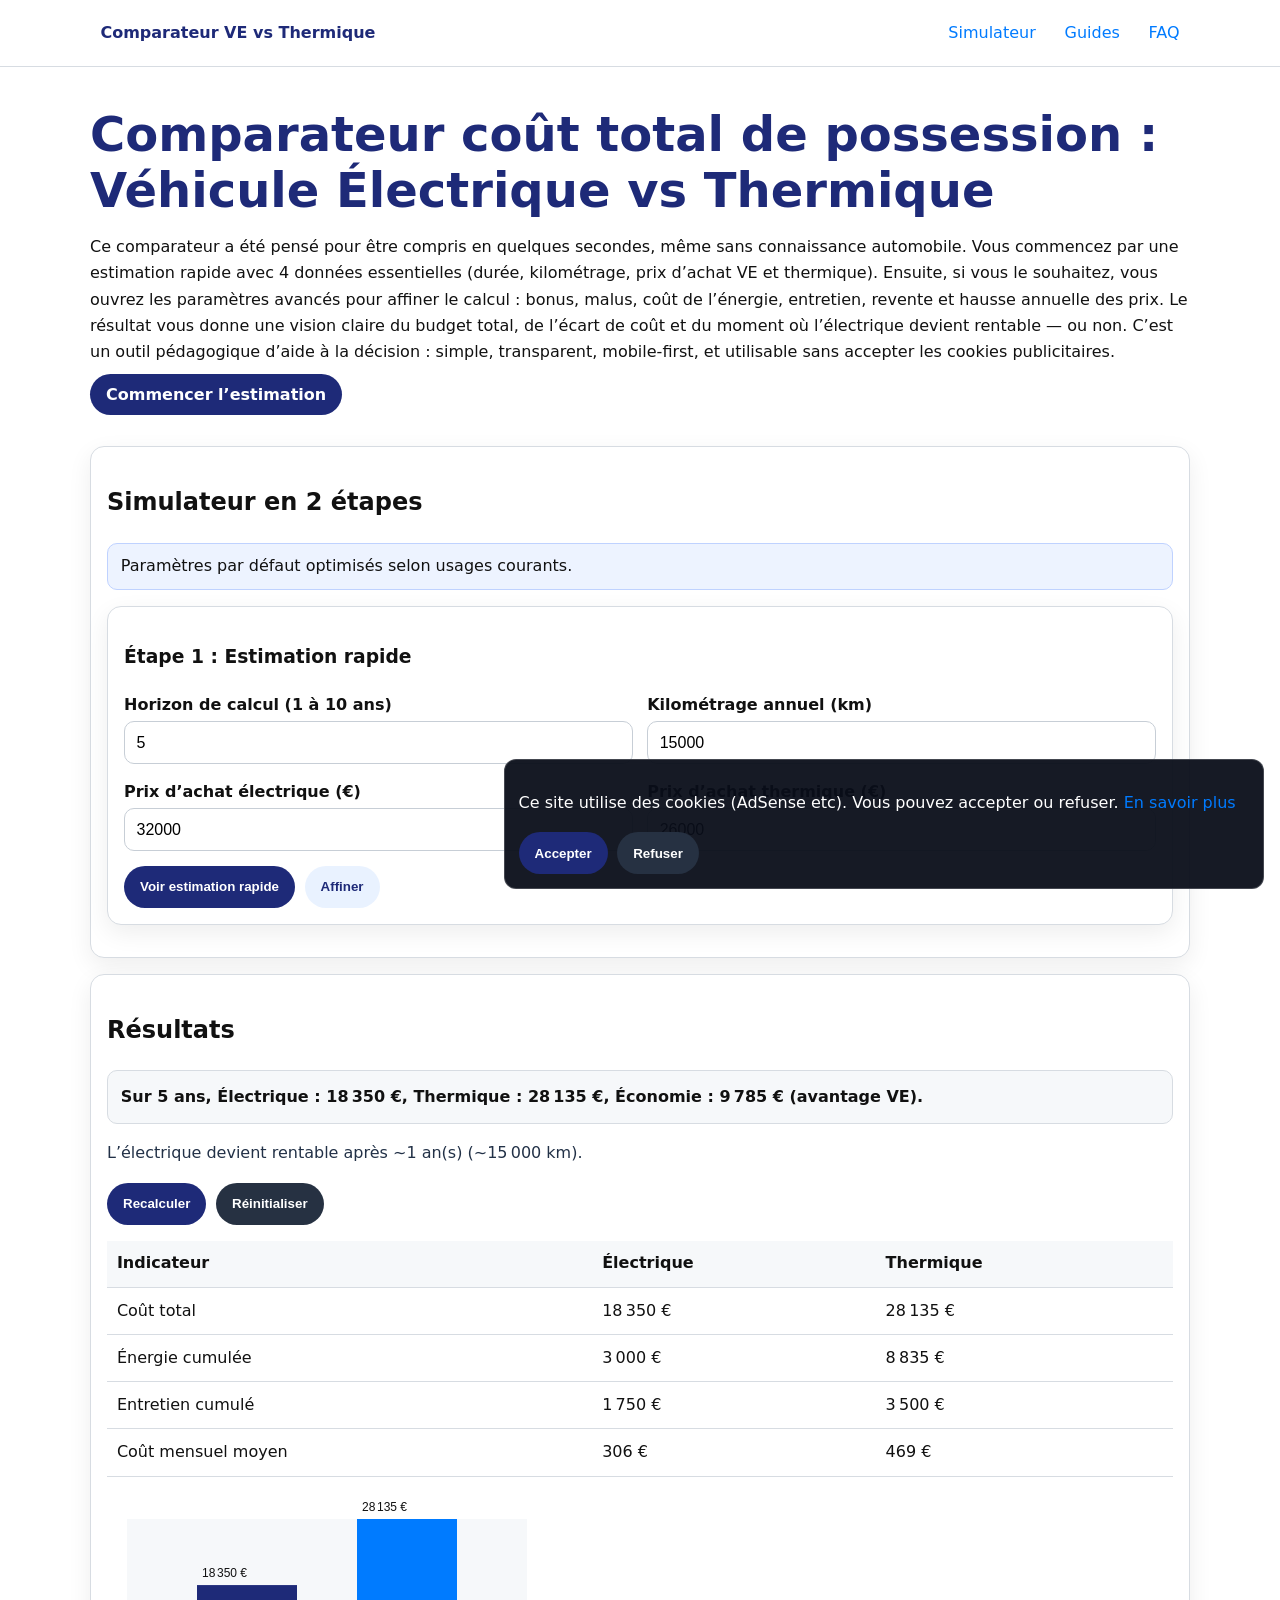
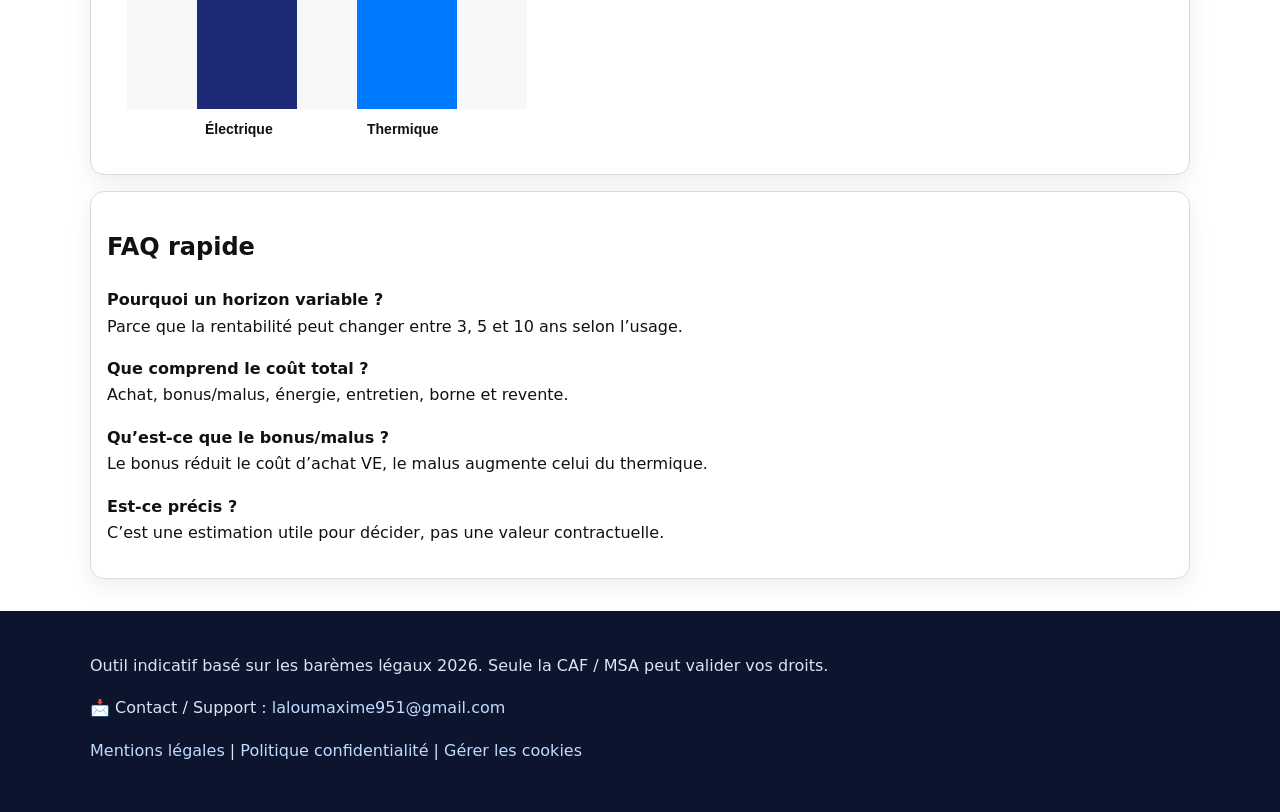
<file: index.html>
<!doctype html>
<html lang="fr">
<head>
  <meta charset="utf-8">
  <meta name="viewport" content="width=device-width,initial-scale=1">
  <title>Simulateur VE vs thermique : estimation rapide puis calcul détaillé</title>
  <meta name="description" content="Comparez simplement le coût total d’un véhicule électrique et thermique sur 1 à 10 ans. Estimation rapide en 2 étapes, puis paramètres avancés.">
  <link rel="canonical" href="https://example.com/">
  <meta property="og:title" content="Comparateur VE vs thermique en 2 étapes">
  <meta property="og:description" content="Estimation rapide puis mode avancé : énergie, entretien, revente, bonus/malus et point de rentabilité.">
  <meta property="og:type" content="website">
  <meta property="og:url" content="https://example.com/">
  <meta name="twitter:card" content="summary_large_image">
  <link rel="stylesheet" href="assets/styles.css">
  <link rel="manifest" href="site.webmanifest">
</head>
<body>
<header class="site-header">
  <div class="container nav">
    <a class="brand" href="index.html">Comparateur VE vs Thermique</a>
    <nav aria-label="Navigation principale">
      <ul>
        <li><a href="#simulateur">Simulateur</a></li>
        <li><a href="pages/bonus-ecologique.html">Guides</a></li>
        <li><a href="pages/faq.html">FAQ</a></li>
      </ul>
    </nav>
  </div>
</header>

<main class="container">
  <section class="hero">
    <h1>Comparateur coût total de possession : Véhicule Électrique vs Thermique</h1>
    <p>Ce comparateur a été pensé pour être compris en quelques secondes, même sans connaissance automobile. Vous commencez par une estimation rapide avec 4 données essentielles (durée, kilométrage, prix d’achat VE et thermique). Ensuite, si vous le souhaitez, vous ouvrez les paramètres avancés pour affiner le calcul : bonus, malus, coût de l’énergie, entretien, revente et hausse annuelle des prix. Le résultat vous donne une vision claire du budget total, de l’écart de coût et du moment où l’électrique devient rentable — ou non. C’est un outil pédagogique d’aide à la décision : simple, transparent, mobile-first, et utilisable sans accepter les cookies publicitaires.</p>
    <a class="btn" href="#simulateur">Commencer l’estimation</a>
  </section>

  <div id="adsense-container" aria-live="polite"></div>

  <section id="simulateur" class="card" aria-labelledby="sim-title">
    <h2 id="sim-title">Simulateur en 2 étapes</h2>
    <p class="simu-info">Paramètres par défaut optimisés selon usages courants.</p>

    <form id="simulator-form">
      <article class="step-card">
        <h3>Étape 1 : Estimation rapide</h3>
        <div class="grid grid-2">
          <div>
            <label for="years">Horizon de calcul (1 à 10 ans)</label>
            <input id="years" type="number" min="1" max="10" value="5">
          </div>
          <div>
            <label for="annual-km">Kilométrage annuel (km)</label>
            <input id="annual-km" type="number" value="15000">
          </div>
          <div>
            <label for="ev-price">Prix d’achat électrique (€)</label>
            <input id="ev-price" type="number" value="32000">
          </div>
          <div>
            <label for="th-price">Prix d’achat thermique (€)</label>
            <input id="th-price" type="number" value="26000">
          </div>
        </div>
        <div class="action-row">
          <button id="quick-estimate-btn" type="button" class="btn">Voir estimation rapide</button>
          <button id="toggle-advanced-btn" type="button" class="btn ghost" aria-expanded="false" aria-controls="advanced-fields">Affiner</button>
        </div>
      </article>

      <article id="advanced-fields" class="step-card" hidden>
        <h3>Étape 2 : Affiner les paramètres</h3>
        <div class="grid grid-2">
          <div>
            <label for="ev-bonus" class="label-help">Bonus écologique VE (€) <button type="button" class="tip" data-tip="Bonus écologique = aide financière accordée pour l’achat d’un véhicule électrique." aria-label="Aide bonus">?</button></label>
            <input id="ev-bonus" type="number">
          </div>
          <div>
            <label for="th-malus" class="label-help">Malus écologique thermique (€) <button type="button" class="tip" data-tip="Malus écologique = taxe ajoutée à l’achat selon les émissions du véhicule." aria-label="Aide malus">?</button></label>
            <input id="th-malus" type="number">
          </div>
          <div>
            <label for="electricity-price" class="label-help">Coût électricité (€/kWh) <button type="button" class="tip" data-tip="Prix moyen payé pour recharger à domicile. Exemple courant : 0,20 € à 0,30 € / kWh." aria-label="Aide prix électricité">?</button></label>
            <input id="electricity-price" type="number" step="0.01">
          </div>
          <div>
            <label for="ev-consumption" class="label-help">Conso VE (kWh/100 km) <button type="button" class="tip" data-tip="Consommation énergétique du véhicule électrique sur 100 km." aria-label="Aide conso VE">?</button></label>
            <input id="ev-consumption" type="number" step="0.1" value="16">
          </div>
          <div>
            <label for="fuel-price" class="label-help">Prix carburant (€/L) <button type="button" class="tip" data-tip="Prix moyen du litre d’essence ou de diesel utilisé dans votre zone." aria-label="Aide prix carburant">?</button></label>
            <input id="fuel-price" type="number" step="0.01">
          </div>
          <div>
            <label for="th-consumption" class="label-help">Conso thermique (L/100 km) <button type="button" class="tip" data-tip="Consommation moyenne du véhicule thermique sur 100 km." aria-label="Aide conso thermique">?</button></label>
            <input id="th-consumption" type="number" step="0.1" value="6.2">
          </div>
          <div>
            <label for="ev-maintenance" class="label-help">Entretien annuel VE (€) <button type="button" class="tip" data-tip="Budget annuel moyen d’entretien (pneus, révisions, contrôles)." aria-label="Aide entretien VE">?</button></label>
            <input id="ev-maintenance" type="number" value="350">
          </div>
          <div>
            <label for="th-maintenance" class="label-help">Entretien annuel thermique (€) <button type="button" class="tip" data-tip="Budget annuel moyen d’entretien d’un thermique, souvent plus élevé." aria-label="Aide entretien thermique">?</button></label>
            <input id="th-maintenance" type="number" value="700">
          </div>
          <div>
            <label for="ev-resale-type">Revente VE</label>
            <select id="ev-resale-type"><option value="percent">% du prix d’achat</option><option value="value">Valeur fixe (€)</option></select>
          </div>
          <div>
            <label for="ev-resale" class="label-help">Valeur revente VE <button type="button" class="tip" data-tip="Estimation de la valeur du véhicule en fin de période." aria-label="Aide revente VE">?</button></label>
            <input id="ev-resale" type="number" value="45">
          </div>
          <div>
            <label for="th-resale-type">Revente thermique</label>
            <select id="th-resale-type"><option value="percent">% du prix d’achat</option><option value="value">Valeur fixe (€)</option></select>
          </div>
          <div>
            <label for="th-resale" class="label-help">Valeur revente thermique <button type="button" class="tip" data-tip="Valeur estimée du thermique en fin d’horizon de calcul." aria-label="Aide revente thermique">?</button></label>
            <input id="th-resale" type="number" value="45">
          </div>
          <div>
            <label for="electricity-increase" class="label-help">Hausse annuelle électricité (%) <button type="button" class="tip" data-tip="Augmentation annuelle moyenne du prix de l’électricité, optionnelle." aria-label="Aide hausse électricité">?</button></label>
            <input id="electricity-increase" type="number" step="0.1" value="0">
          </div>
          <div>
            <label for="fuel-increase" class="label-help">Hausse annuelle carburant (%) <button type="button" class="tip" data-tip="Augmentation annuelle moyenne du prix du carburant, optionnelle." aria-label="Aide hausse carburant">?</button></label>
            <input id="fuel-increase" type="number" step="0.1" value="0">
          </div>
          <div>
            <label for="charger-cost" class="label-help">Installation borne (€) <button type="button" class="tip" data-tip="Coût unique d’installation d’une borne à domicile, si nécessaire." aria-label="Aide borne">?</button></label>
            <input id="charger-cost" type="number" value="0">
          </div>
        </div>
      </article>
    </form>
  </section>

  <section class="card" aria-live="polite">
    <h2>Résultats</h2>
    <p id="result-line" class="result-line">Sur 5 ans, Électrique : —, Thermique : —, Économie : —</p>
    <p id="breakeven" class="breakeven">L’électrique devient rentable après ~—</p>
    <div class="action-row">
      <button id="recalculate-btn" type="button" class="btn">Recalculer</button>
      <button id="reset-btn" type="button" class="btn secondary">Réinitialiser</button>
    </div>

    <table class="table">
      <thead><tr><th>Indicateur</th><th>Électrique</th><th>Thermique</th></tr></thead>
      <tbody>
        <tr><td>Coût total</td><td id="ev-total">—</td><td id="th-total">—</td></tr>
        <tr><td>Énergie cumulée</td><td id="ev-energy">—</td><td id="th-energy">—</td></tr>
        <tr><td>Entretien cumulé</td><td id="ev-maint">—</td><td id="th-maint">—</td></tr>
        <tr><td>Coût mensuel moyen</td><td id="ev-monthly">—</td><td id="th-monthly">—</td></tr>
      </tbody>
    </table>

    <canvas id="result-chart" width="440" height="260" role="img" aria-label="Graphique en barres des coûts VE et thermique"></canvas>
  </section>

  <section class="card">
    <h2>FAQ rapide</h2>
    <p><strong>Pourquoi un horizon variable ?</strong><br>Parce que la rentabilité peut changer entre 3, 5 et 10 ans selon l’usage.</p>
    <p><strong>Que comprend le coût total ?</strong><br>Achat, bonus/malus, énergie, entretien, borne et revente.</p>
    <p><strong>Qu’est-ce que le bonus/malus ?</strong><br>Le bonus réduit le coût d’achat VE, le malus augmente celui du thermique.</p>
    <p><strong>Est-ce précis ?</strong><br>C’est une estimation utile pour décider, pas une valeur contractuelle.</p>
  </section>
</main>

<footer class="site-footer">
  <div class="container">
    <p data-legal-short></p>
    <p>📩 Contact / Support : <a href="mailto:laloumaxime951@gmail.com">laloumaxime951@gmail.com</a></p>
    <p><a href="pages/mentions-legales.html">Mentions légales</a> | <a href="pages/politique-confidentialite.html">Politique confidentialité</a> | <a href="#" data-manage-cookies>Gérer les cookies</a></p>
  </div>
</footer>

<div id="cookie-banner" class="cookie-banner" aria-live="polite" aria-hidden="true" hidden>
  <p>Ce site utilise des cookies (AdSense etc). Vous pouvez accepter ou refuser. <a href="pages/politique-confidentialite.html">En savoir plus</a></p>
  <div class="cookie-actions">
    <button id="cookie-accept" class="btn">Accepter</button>
    <button id="cookie-reject" class="btn secondary">Refuser</button>
  </div>
</div>

<script type="application/ld+json">
{
  "@context":"https://schema.org",
  "@type":"FAQPage",
  "mainEntity":[
    {"@type":"Question","name":"Pourquoi un horizon variable ?","acceptedAnswer":{"@type":"Answer","text":"La rentabilité dépend de la durée de détention du véhicule."}},
    {"@type":"Question","name":"Que comprend le coût total ?","acceptedAnswer":{"@type":"Answer","text":"Achat, bonus/malus, énergie, entretien, borne et revente."}},
    {"@type":"Question","name":"Qu’est-ce que le bonus/malus ?","acceptedAnswer":{"@type":"Answer","text":"Le bonus réduit le coût du VE, le malus augmente le coût du thermique."}},
    {"@type":"Question","name":"Est-ce précis ?","acceptedAnswer":{"@type":"Answer","text":"C’est une estimation d’aide à la décision, pas une valeur contractuelle."}}
  ]
}
</script>
<script src="assets/config.js"></script>
<script src="assets/utils.js"></script>
<script src="assets/seo.js"></script>
<script src="assets/cookies.js"></script>
<script src="assets/app.js"></script>
</body>
</html>
</file>
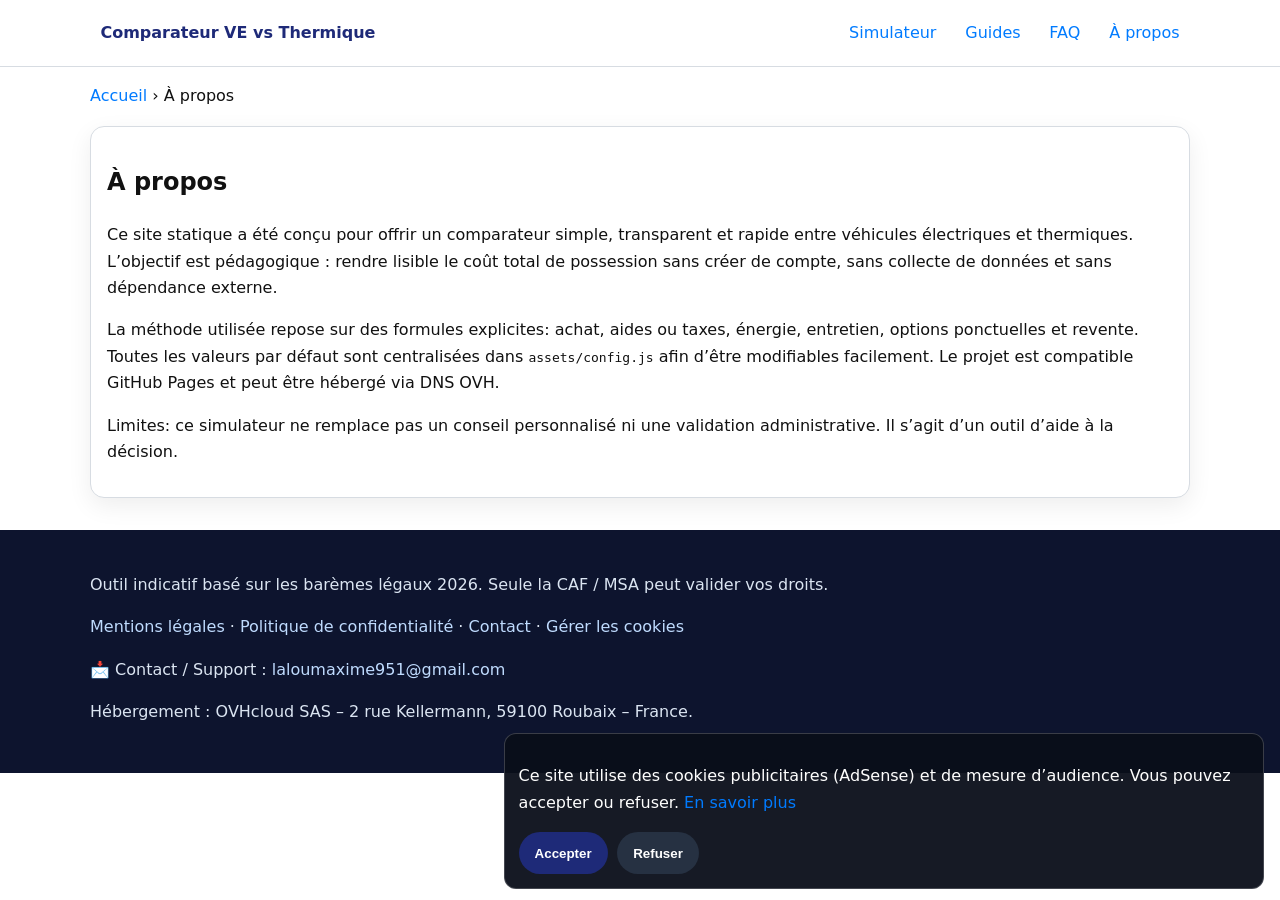
<file: pages/a-propos.html>
<!doctype html><html lang="fr"><head><meta charset="utf-8"><meta name="viewport" content="width=device-width,initial-scale=1"><title>À propos du comparateur VE vs thermique</title><meta name="description" content="Pourquoi ce site existe, sa méthode et ses limites."><link rel="canonical" href="https://example.com/pages/à-propos.html"><meta property="og:title" content="À propos du comparateur VE vs thermique"><meta property="og:description" content="Pourquoi ce site existe, sa méthode et ses limites."><meta name="twitter:card" content="summary"><link rel="stylesheet" href="../assets/styles.css"></head><body><header class="site-header"><div class="container nav"><a class="brand" href="../index.html">Comparateur VE vs Thermique</a><nav aria-label="Navigation principale"><ul><li><a href="../index.html#simulateur">Simulateur</a></li><li><a href="bonus-ecologique.html">Guides</a></li><li><a href="faq.html">FAQ</a></li><li><a href="a-propos.html">À propos</a></li></ul></nav></div></header><main class="container"><p class="breadcrumb"><a href="../index.html">Accueil</a> › À propos</p><article class="card"><h1>À propos</h1><p>Ce site statique a été conçu pour offrir un comparateur simple, transparent et rapide entre véhicules électriques et thermiques. L’objectif est pédagogique : rendre lisible le coût total de possession sans créer de compte, sans collecte de données et sans dépendance externe.</p><p>La méthode utilisée repose sur des formules explicites: achat, aides ou taxes, énergie, entretien, options ponctuelles et revente. Toutes les valeurs par défaut sont centralisées dans <code>assets/config.js</code> afin d’être modifiables facilement. Le projet est compatible GitHub Pages et peut être hébergé via DNS OVH.</p><p>Limites: ce simulateur ne remplace pas un conseil personnalisé ni une validation administrative. Il s’agit d’un outil d’aide à la décision.</p></article></main><footer class="site-footer"><div class="container"><p data-legal-short></p><p><a href="mentions-legales.html">Mentions légales</a> · <a href="politique-confidentialite.html">Politique de confidentialité</a> · <a href="contact.html">Contact</a> · <a href="#" data-manage-cookies>Gérer les cookies</a></p><p class="footer-contact">📩 Contact / Support : <a href="mailto:laloumaxime951@gmail.com">laloumaxime951@gmail.com</a></p><p>Hébergement : OVHcloud SAS – 2 rue Kellermann, 59100 Roubaix – France.</p></div></footer><div id="cookie-banner" class="cookie-banner" aria-live="polite" aria-hidden="true" hidden><p>Ce site utilise des cookies publicitaires (AdSense) et de mesure d’audience. Vous pouvez accepter ou refuser. <a href="politique-confidentialite.html">En savoir plus</a></p><div class="cookie-actions"><button id="cookie-accept" class="btn">Accepter</button><button id="cookie-reject" class="btn secondary">Refuser</button></div></div><script src="../assets/config.js"></script><script src="../assets/seo.js"></script><script src="../assets/cookies.js"></script></body></html>
</file>
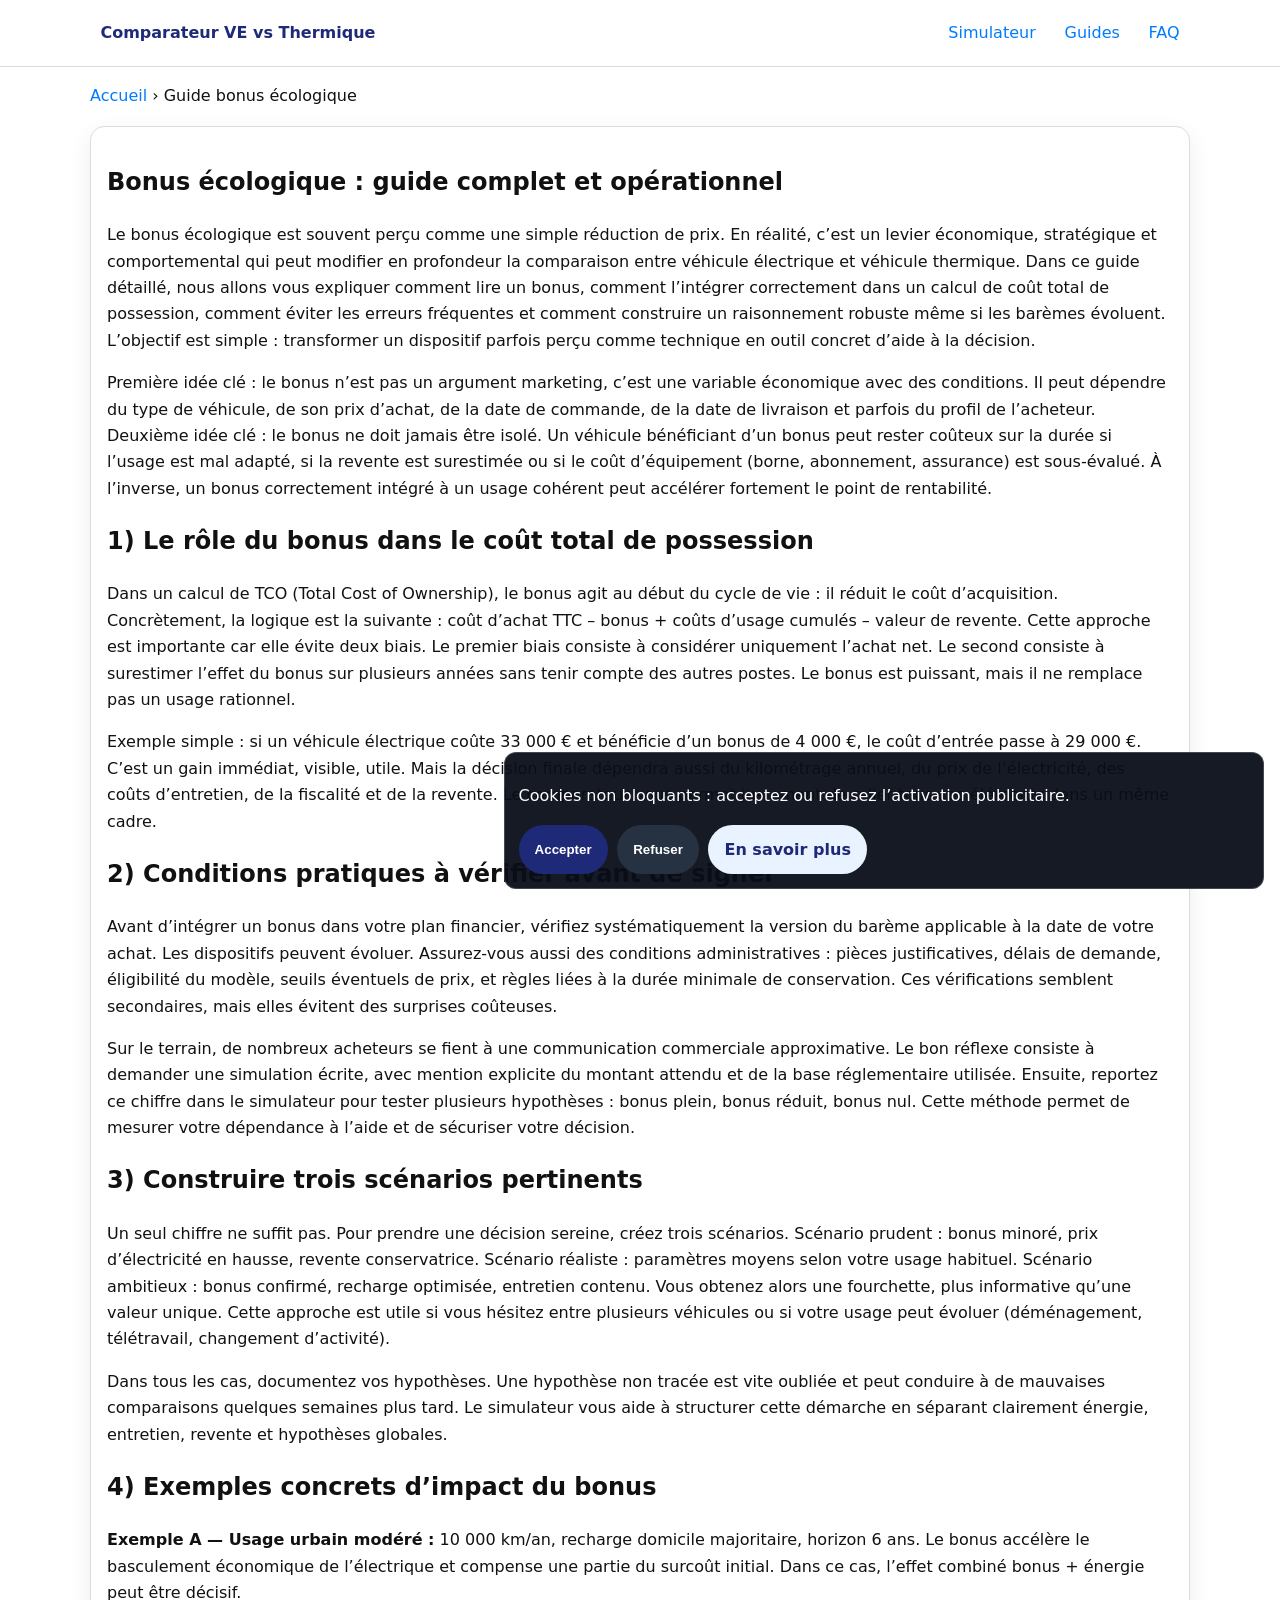
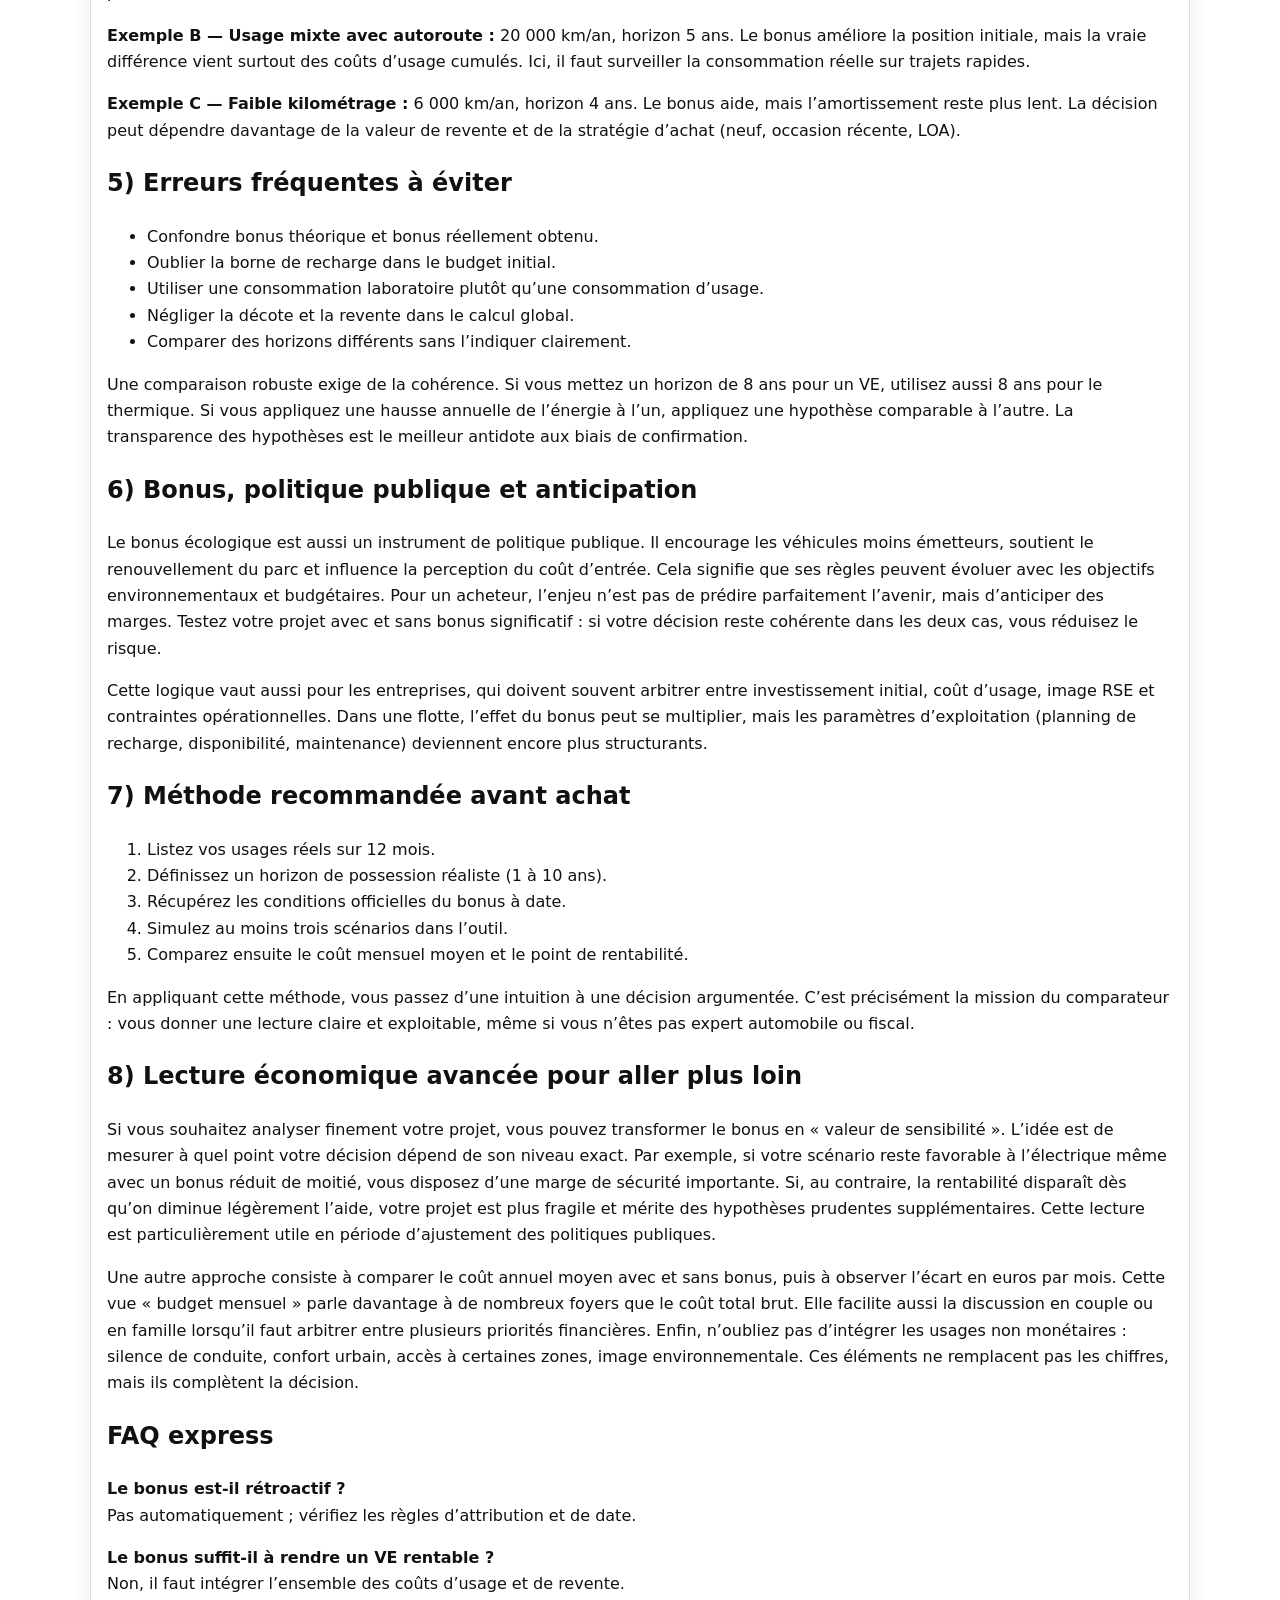
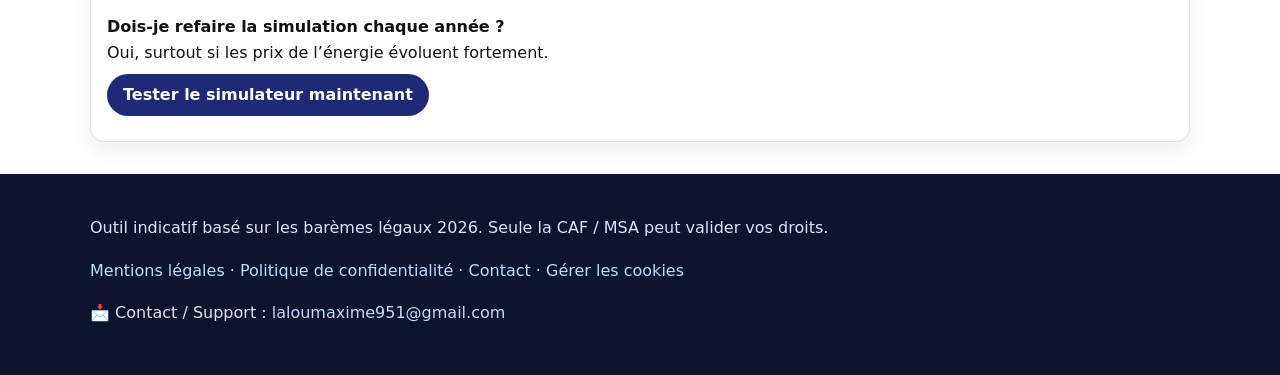
<file: pages/bonus-ecologique.html>
<!doctype html>
<html lang="fr">
<head>
  <meta charset="utf-8">
  <meta name="viewport" content="width=device-width,initial-scale=1">
  <title>Bonus écologique 2026 : guide complet pour comprendre l’impact sur votre coût auto</title>
  <meta name="description" content="Guide long format sur le bonus écologique : conditions, erreurs à éviter, exemples chiffrés et impact sur le coût total de possession.">
  <link rel="canonical" href="https://example.com/pages/bonus-ecologique.html">
  <meta property="og:title" content="Bonus écologique : guide complet">
  <meta property="og:description" content="Comprenez les mécanismes du bonus écologique et utilisez-le correctement dans un calcul de coût total.">
  <meta name="twitter:card" content="summary_large_image">
  <link rel="stylesheet" href="../assets/styles.css">
</head>
<body>
<header class="site-header"><div class="container nav"><a class="brand" href="../index.html">Comparateur VE vs Thermique</a><nav aria-label="Navigation principale"><ul><li><a href="../index.html#simulateur">Simulateur</a></li><li><a href="bonus-ecologique.html">Guides</a></li><li><a href="faq.html">FAQ</a></li></ul></nav></div></header>
<main class="container">
  <p class="breadcrumb"><a href="../index.html">Accueil</a> › Guide bonus écologique</p>
  <article class="card">
    <h1>Bonus écologique : guide complet et opérationnel</h1>
    <p>Le bonus écologique est souvent perçu comme une simple réduction de prix. En réalité, c’est un levier économique, stratégique et comportemental qui peut modifier en profondeur la comparaison entre véhicule électrique et véhicule thermique. Dans ce guide détaillé, nous allons vous expliquer comment lire un bonus, comment l’intégrer correctement dans un calcul de coût total de possession, comment éviter les erreurs fréquentes et comment construire un raisonnement robuste même si les barèmes évoluent. L’objectif est simple : transformer un dispositif parfois perçu comme technique en outil concret d’aide à la décision.</p>
    <p>Première idée clé : le bonus n’est pas un argument marketing, c’est une variable économique avec des conditions. Il peut dépendre du type de véhicule, de son prix d’achat, de la date de commande, de la date de livraison et parfois du profil de l’acheteur. Deuxième idée clé : le bonus ne doit jamais être isolé. Un véhicule bénéficiant d’un bonus peut rester coûteux sur la durée si l’usage est mal adapté, si la revente est surestimée ou si le coût d’équipement (borne, abonnement, assurance) est sous-évalué. À l’inverse, un bonus correctement intégré à un usage cohérent peut accélérer fortement le point de rentabilité.</p>
    <h2>1) Le rôle du bonus dans le coût total de possession</h2>
    <p>Dans un calcul de TCO (Total Cost of Ownership), le bonus agit au début du cycle de vie : il réduit le coût d’acquisition. Concrètement, la logique est la suivante : coût d’achat TTC – bonus + coûts d’usage cumulés – valeur de revente. Cette approche est importante car elle évite deux biais. Le premier biais consiste à considérer uniquement l’achat net. Le second consiste à surestimer l’effet du bonus sur plusieurs années sans tenir compte des autres postes. Le bonus est puissant, mais il ne remplace pas un usage rationnel.</p>
    <p>Exemple simple : si un véhicule électrique coûte 33 000 € et bénéficie d’un bonus de 4 000 €, le coût d’entrée passe à 29 000 €. C’est un gain immédiat, visible, utile. Mais la décision finale dépendra aussi du kilométrage annuel, du prix de l’électricité, des coûts d’entretien, de la fiscalité et de la revente. Le comparateur vous permet justement de relier tous ces éléments dans un même cadre.</p>
    <h2>2) Conditions pratiques à vérifier avant de signer</h2>
    <p>Avant d’intégrer un bonus dans votre plan financier, vérifiez systématiquement la version du barème applicable à la date de votre achat. Les dispositifs peuvent évoluer. Assurez-vous aussi des conditions administratives : pièces justificatives, délais de demande, éligibilité du modèle, seuils éventuels de prix, et règles liées à la durée minimale de conservation. Ces vérifications semblent secondaires, mais elles évitent des surprises coûteuses.</p>
    <p>Sur le terrain, de nombreux acheteurs se fient à une communication commerciale approximative. Le bon réflexe consiste à demander une simulation écrite, avec mention explicite du montant attendu et de la base réglementaire utilisée. Ensuite, reportez ce chiffre dans le simulateur pour tester plusieurs hypothèses : bonus plein, bonus réduit, bonus nul. Cette méthode permet de mesurer votre dépendance à l’aide et de sécuriser votre décision.</p>
    <h2>3) Construire trois scénarios pertinents</h2>
    <p>Un seul chiffre ne suffit pas. Pour prendre une décision sereine, créez trois scénarios. Scénario prudent : bonus minoré, prix d’électricité en hausse, revente conservatrice. Scénario réaliste : paramètres moyens selon votre usage habituel. Scénario ambitieux : bonus confirmé, recharge optimisée, entretien contenu. Vous obtenez alors une fourchette, plus informative qu’une valeur unique. Cette approche est utile si vous hésitez entre plusieurs véhicules ou si votre usage peut évoluer (déménagement, télétravail, changement d’activité).</p>
    <p>Dans tous les cas, documentez vos hypothèses. Une hypothèse non tracée est vite oubliée et peut conduire à de mauvaises comparaisons quelques semaines plus tard. Le simulateur vous aide à structurer cette démarche en séparant clairement énergie, entretien, revente et hypothèses globales.</p>
    <h2>4) Exemples concrets d’impact du bonus</h2>
    <p><strong>Exemple A — Usage urbain modéré :</strong> 10 000 km/an, recharge domicile majoritaire, horizon 6 ans. Le bonus accélère le basculement économique de l’électrique et compense une partie du surcoût initial. Dans ce cas, l’effet combiné bonus + énergie peut être décisif.</p>
    <p><strong>Exemple B — Usage mixte avec autoroute :</strong> 20 000 km/an, horizon 5 ans. Le bonus améliore la position initiale, mais la vraie différence vient surtout des coûts d’usage cumulés. Ici, il faut surveiller la consommation réelle sur trajets rapides.</p>
    <p><strong>Exemple C — Faible kilométrage :</strong> 6 000 km/an, horizon 4 ans. Le bonus aide, mais l’amortissement reste plus lent. La décision peut dépendre davantage de la valeur de revente et de la stratégie d’achat (neuf, occasion récente, LOA).</p>
    <h2>5) Erreurs fréquentes à éviter</h2>
    <ul>
      <li>Confondre bonus théorique et bonus réellement obtenu.</li>
      <li>Oublier la borne de recharge dans le budget initial.</li>
      <li>Utiliser une consommation laboratoire plutôt qu’une consommation d’usage.</li>
      <li>Négliger la décote et la revente dans le calcul global.</li>
      <li>Comparer des horizons différents sans l’indiquer clairement.</li>
    </ul>
    <p>Une comparaison robuste exige de la cohérence. Si vous mettez un horizon de 8 ans pour un VE, utilisez aussi 8 ans pour le thermique. Si vous appliquez une hausse annuelle de l’énergie à l’un, appliquez une hypothèse comparable à l’autre. La transparence des hypothèses est le meilleur antidote aux biais de confirmation.</p>
    <h2>6) Bonus, politique publique et anticipation</h2>
    <p>Le bonus écologique est aussi un instrument de politique publique. Il encourage les véhicules moins émetteurs, soutient le renouvellement du parc et influence la perception du coût d’entrée. Cela signifie que ses règles peuvent évoluer avec les objectifs environnementaux et budgétaires. Pour un acheteur, l’enjeu n’est pas de prédire parfaitement l’avenir, mais d’anticiper des marges. Testez votre projet avec et sans bonus significatif : si votre décision reste cohérente dans les deux cas, vous réduisez le risque.</p>
    <p>Cette logique vaut aussi pour les entreprises, qui doivent souvent arbitrer entre investissement initial, coût d’usage, image RSE et contraintes opérationnelles. Dans une flotte, l’effet du bonus peut se multiplier, mais les paramètres d’exploitation (planning de recharge, disponibilité, maintenance) deviennent encore plus structurants.</p>
    <h2>7) Méthode recommandée avant achat</h2>
    <ol>
      <li>Listez vos usages réels sur 12 mois.</li>
      <li>Définissez un horizon de possession réaliste (1 à 10 ans).</li>
      <li>Récupérez les conditions officielles du bonus à date.</li>
      <li>Simulez au moins trois scénarios dans l’outil.</li>
      <li>Comparez ensuite le coût mensuel moyen et le point de rentabilité.</li>
    </ol>
    <p>En appliquant cette méthode, vous passez d’une intuition à une décision argumentée. C’est précisément la mission du comparateur : vous donner une lecture claire et exploitable, même si vous n’êtes pas expert automobile ou fiscal.</p>
    <h2>8) Lecture économique avancée pour aller plus loin</h2>
    <p>Si vous souhaitez analyser finement votre projet, vous pouvez transformer le bonus en « valeur de sensibilité ». L’idée est de mesurer à quel point votre décision dépend de son niveau exact. Par exemple, si votre scénario reste favorable à l’électrique même avec un bonus réduit de moitié, vous disposez d’une marge de sécurité importante. Si, au contraire, la rentabilité disparaît dès qu’on diminue légèrement l’aide, votre projet est plus fragile et mérite des hypothèses prudentes supplémentaires. Cette lecture est particulièrement utile en période d’ajustement des politiques publiques.</p>
    <p>Une autre approche consiste à comparer le coût annuel moyen avec et sans bonus, puis à observer l’écart en euros par mois. Cette vue « budget mensuel » parle davantage à de nombreux foyers que le coût total brut. Elle facilite aussi la discussion en couple ou en famille lorsqu’il faut arbitrer entre plusieurs priorités financières. Enfin, n’oubliez pas d’intégrer les usages non monétaires : silence de conduite, confort urbain, accès à certaines zones, image environnementale. Ces éléments ne remplacent pas les chiffres, mais ils complètent la décision.</p>
    <h2>FAQ express</h2>
    <p><strong>Le bonus est-il rétroactif ?</strong><br>Pas automatiquement ; vérifiez les règles d’attribution et de date.</p>
    <p><strong>Le bonus suffit-il à rendre un VE rentable ?</strong><br>Non, il faut intégrer l’ensemble des coûts d’usage et de revente.</p>
    <p><strong>Dois-je refaire la simulation chaque année ?</strong><br>Oui, surtout si les prix de l’énergie évoluent fortement.</p>
    <p><a class="btn" href="../index.html#simulateur">Tester le simulateur maintenant</a></p>
  </article>
</main>
<footer class="site-footer"><div class="container"><p data-legal-short></p><p><a href="mentions-legales.html">Mentions légales</a> · <a href="politique-confidentialite.html">Politique de confidentialité</a> · <a href="contact.html">Contact</a> · <a href="#" data-manage-cookies>Gérer les cookies</a></p><p class="footer-contact">📩 Contact / Support : <a href="mailto:laloumaxime951@gmail.com">laloumaxime951@gmail.com</a></p></div></footer>
<div id="cookie-banner" class="cookie-banner" aria-live="polite" aria-hidden="true" hidden><p>Cookies non bloquants : acceptez ou refusez l’activation publicitaire.</p><div class="cookie-actions"><button id="cookie-accept" class="btn">Accepter</button><button id="cookie-reject" class="btn secondary">Refuser</button><a class="btn ghost" href="politique-confidentialite.html">En savoir plus</a></div></div>
<script src="../assets/config.js"></script><script src="../assets/seo.js"></script><script src="../assets/cookies.js"></script>
</body>
</html>
</file>
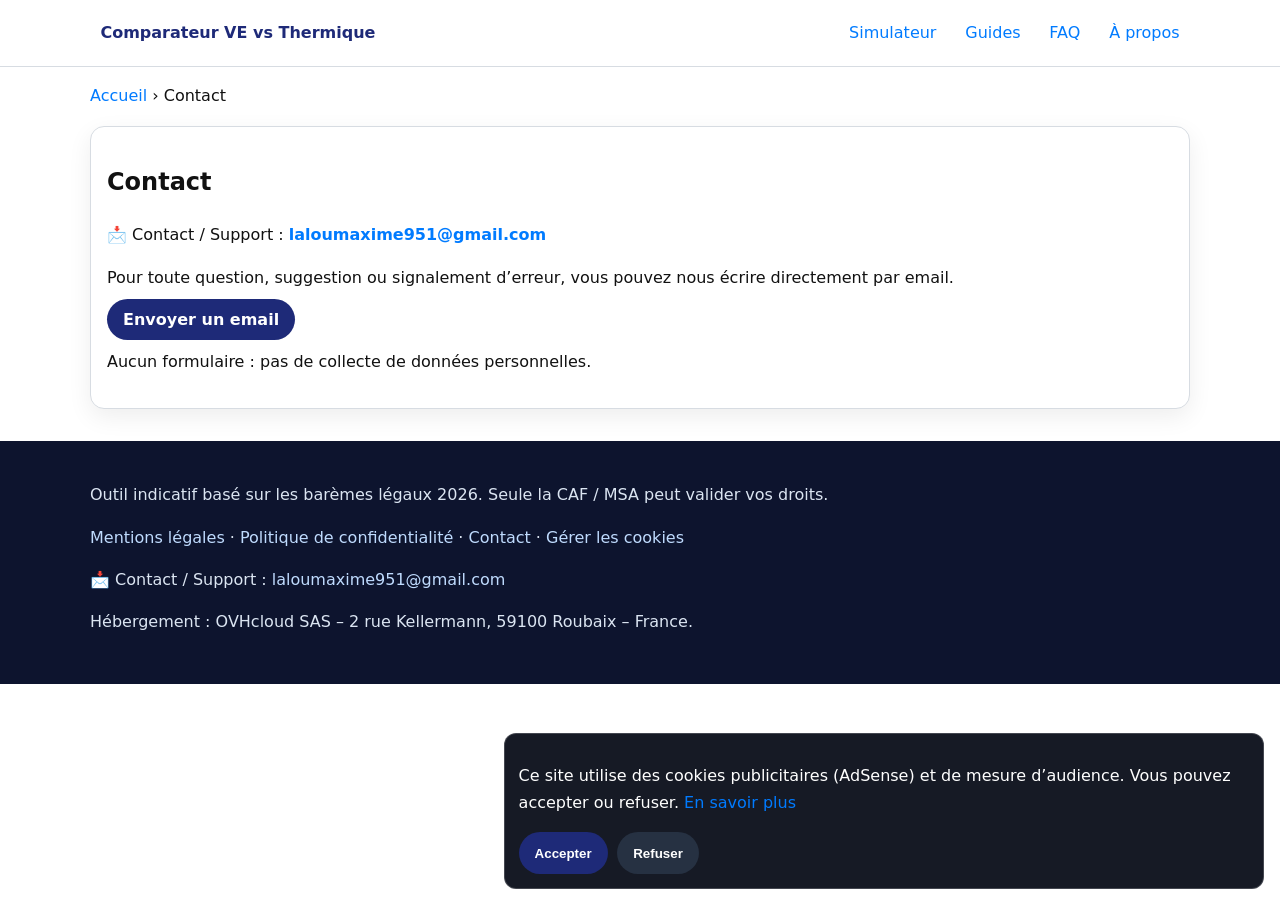
<file: pages/contact.html>
<!doctype html><html lang="fr"><head><meta charset="utf-8"><meta name="viewport" content="width=device-width,initial-scale=1"><title>Contact</title><meta name="description" content="Contactez l’éditeur du site comparateur."><link rel="canonical" href="https://example.com/pages/contact.html"><meta property="og:title" content="Contact"><meta property="og:description" content="Contactez l’éditeur du site comparateur."><meta name="twitter:card" content="summary"><link rel="stylesheet" href="../assets/styles.css"></head><body><header class="site-header"><div class="container nav"><a class="brand" href="../index.html">Comparateur VE vs Thermique</a><nav aria-label="Navigation principale"><ul><li><a href="../index.html#simulateur">Simulateur</a></li><li><a href="bonus-ecologique.html">Guides</a></li><li><a href="faq.html">FAQ</a></li><li><a href="a-propos.html">À propos</a></li></ul></nav></div></header><main class="container"><p class="breadcrumb"><a href="../index.html">Accueil</a> › Contact</p><article class="card"><h1>Contact</h1><p class="footer-contact">📩 Contact / Support : <a href="mailto:laloumaxime951@gmail.com"><strong>laloumaxime951@gmail.com</strong></a></p><p>Pour toute question, suggestion ou signalement d’erreur, vous pouvez nous écrire directement par email.</p><p><a class='btn' href='mailto:laloumaxime951@gmail.com?subject=Question%20comparateur%20VE%20vs%20Thermique'>Envoyer un email</a></p><p>Aucun formulaire : pas de collecte de données personnelles.</p></article></main><footer class="site-footer"><div class="container"><p data-legal-short></p><p><a href="mentions-legales.html">Mentions légales</a> · <a href="politique-confidentialite.html">Politique de confidentialité</a> · <a href="contact.html">Contact</a> · <a href="#" data-manage-cookies>Gérer les cookies</a></p><p class="footer-contact">📩 Contact / Support : <a href="mailto:laloumaxime951@gmail.com">laloumaxime951@gmail.com</a></p><p>Hébergement : OVHcloud SAS – 2 rue Kellermann, 59100 Roubaix – France.</p></div></footer><div id="cookie-banner" class="cookie-banner" aria-live="polite" aria-hidden="true" hidden><p>Ce site utilise des cookies publicitaires (AdSense) et de mesure d’audience. Vous pouvez accepter ou refuser. <a href="politique-confidentialite.html">En savoir plus</a></p><div class="cookie-actions"><button id="cookie-accept" class="btn">Accepter</button><button id="cookie-reject" class="btn secondary">Refuser</button></div></div><script src="../assets/config.js"></script><script src="../assets/seo.js"></script><script src="../assets/cookies.js"></script></body></html>
</file>
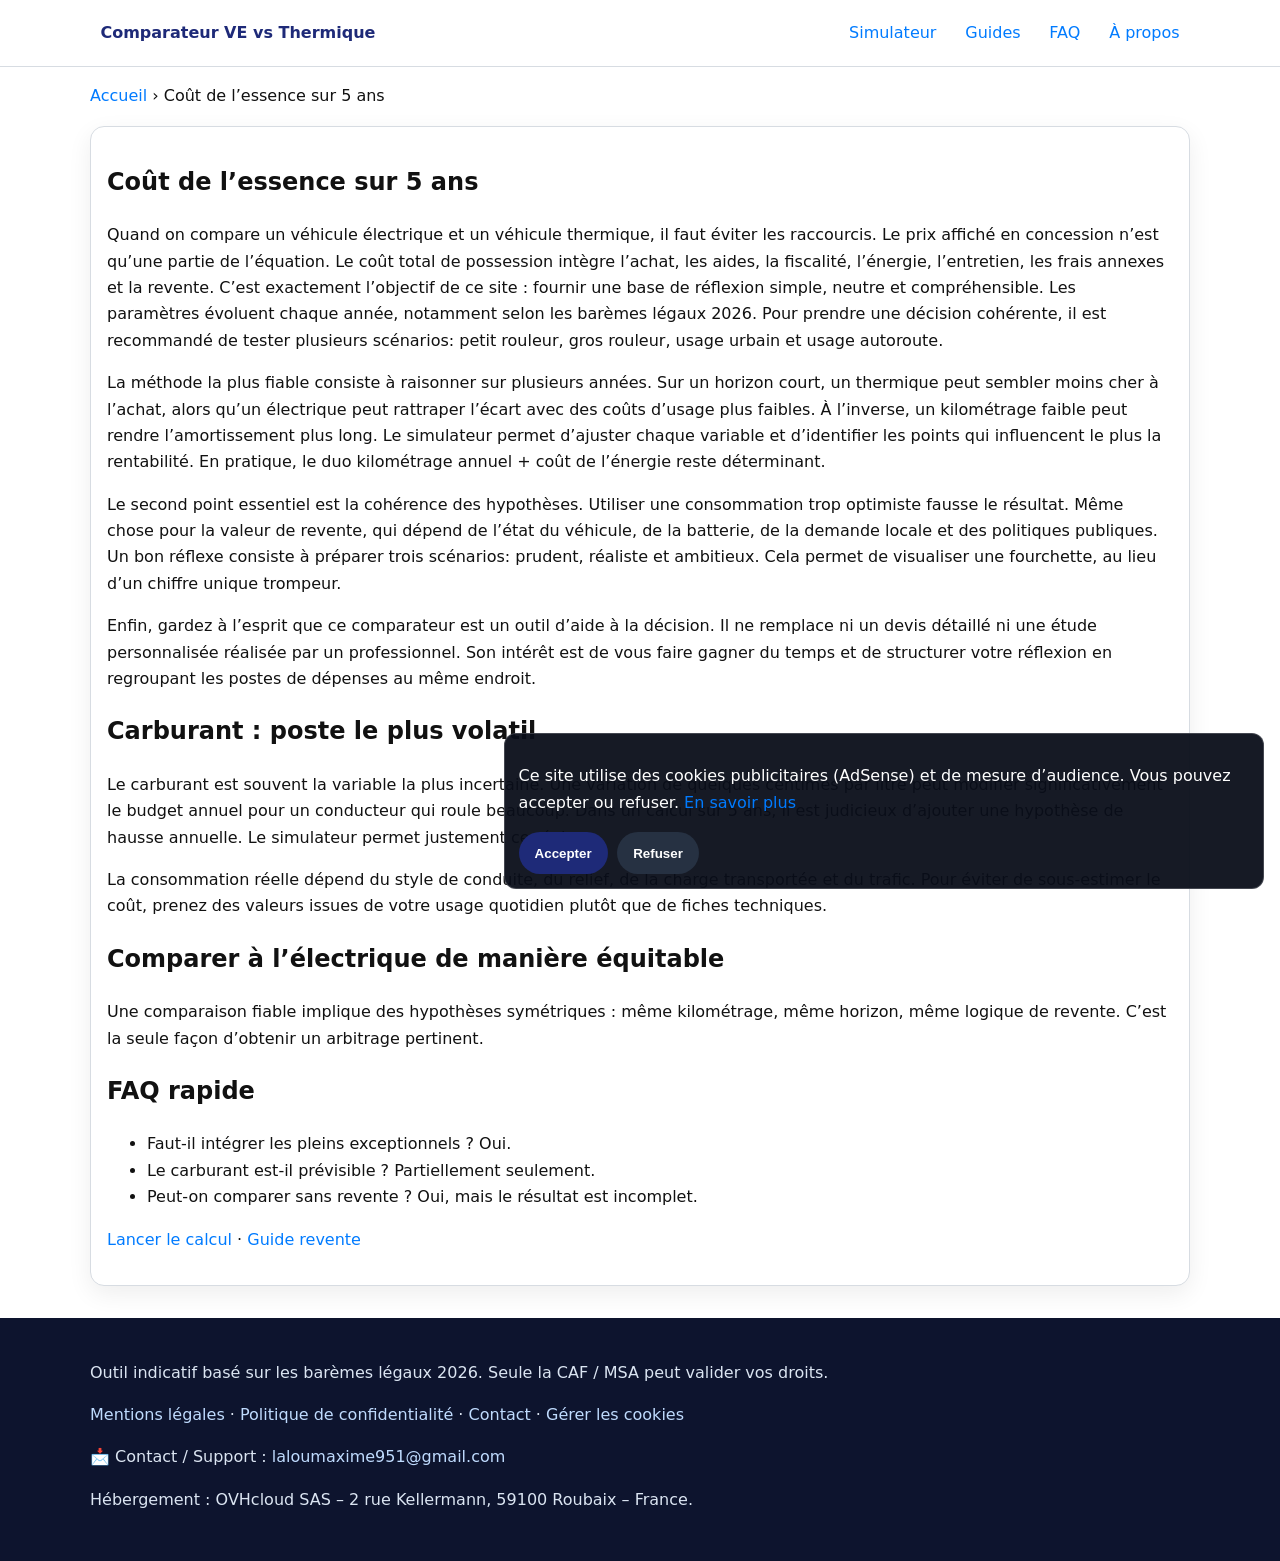
<file: pages/cout-essence.html>
<!doctype html><html lang="fr"><head><meta charset="utf-8"><meta name="viewport" content="width=device-width,initial-scale=1"><title>Coût de l’essence : comment ne pas sous-estimer son impact</title><meta name="description" content="Guide complet pour estimer le coût carburant et comparer avec l’électrique."><link rel="canonical" href="https://example.com/pages/coût-de-l’essence-sur-5-ans.html"><meta property="og:title" content="Coût de l’essence : comment ne pas sous-estimer son impact"><meta property="og:description" content="Guide complet pour estimer le coût carburant et comparer avec l’électrique."><meta name="twitter:card" content="summary"><link rel="stylesheet" href="../assets/styles.css"></head><body><header class="site-header"><div class="container nav"><a class="brand" href="../index.html">Comparateur VE vs Thermique</a><nav aria-label="Navigation principale"><ul><li><a href="../index.html#simulateur">Simulateur</a></li><li><a href="bonus-ecologique.html">Guides</a></li><li><a href="faq.html">FAQ</a></li><li><a href="a-propos.html">À propos</a></li></ul></nav></div></header><main class="container"><p class="breadcrumb"><a href="../index.html">Accueil</a> › Coût de l’essence sur 5 ans</p><article class="card"><h1>Coût de l’essence sur 5 ans</h1><p>Quand on compare un véhicule électrique et un véhicule thermique, il faut éviter les raccourcis. Le prix affiché en concession n’est qu’une partie de l’équation. Le coût total de possession intègre l’achat, les aides, la fiscalité, l’énergie, l’entretien, les frais annexes et la revente. C’est exactement l’objectif de ce site : fournir une base de réflexion simple, neutre et compréhensible. Les paramètres évoluent chaque année, notamment selon les barèmes légaux <span data-site-year></span>. Pour prendre une décision cohérente, il est recommandé de tester plusieurs scénarios: petit rouleur, gros rouleur, usage urbain et usage autoroute.</p><p>La méthode la plus fiable consiste à raisonner sur plusieurs années. Sur un horizon court, un thermique peut sembler moins cher à l’achat, alors qu’un électrique peut rattraper l’écart avec des coûts d’usage plus faibles. À l’inverse, un kilométrage faible peut rendre l’amortissement plus long. Le simulateur permet d’ajuster chaque variable et d’identifier les points qui influencent le plus la rentabilité. En pratique, le duo kilométrage annuel + coût de l’énergie reste déterminant.</p><p>Le second point essentiel est la cohérence des hypothèses. Utiliser une consommation trop optimiste fausse le résultat. Même chose pour la valeur de revente, qui dépend de l’état du véhicule, de la batterie, de la demande locale et des politiques publiques. Un bon réflexe consiste à préparer trois scénarios: prudent, réaliste et ambitieux. Cela permet de visualiser une fourchette, au lieu d’un chiffre unique trompeur.</p><p>Enfin, gardez à l’esprit que ce comparateur est un outil d’aide à la décision. Il ne remplace ni un devis détaillé ni une étude personnalisée réalisée par un professionnel. Son intérêt est de vous faire gagner du temps et de structurer votre réflexion en regroupant les postes de dépenses au même endroit.</p><h2>Carburant : poste le plus volatil</h2><p>Le carburant est souvent la variable la plus incertaine. Une variation de quelques centimes par litre peut modifier significativement le budget annuel pour un conducteur qui roule beaucoup. Dans un calcul sur 5 ans, il est judicieux d’ajouter une hypothèse de hausse annuelle. Le simulateur permet justement ce réglage.</p><p>La consommation réelle dépend du style de conduite, du relief, de la charge transportée et du trafic. Pour éviter de sous-estimer le coût, prenez des valeurs issues de votre usage quotidien plutôt que de fiches techniques.</p><h2>Comparer à l’électrique de manière équitable</h2><p>Une comparaison fiable implique des hypothèses symétriques : même kilométrage, même horizon, même logique de revente. C’est la seule façon d’obtenir un arbitrage pertinent.</p><h2>FAQ rapide</h2><ul><li>Faut-il intégrer les pleins exceptionnels ? Oui.</li><li>Le carburant est-il prévisible ? Partiellement seulement.</li><li>Peut-on comparer sans revente ? Oui, mais le résultat est incomplet.</li></ul><p><a href='../index.html#simulateur'>Lancer le calcul</a> · <a href='revente-vehicule.html'>Guide revente</a></p></article></main><footer class="site-footer"><div class="container"><p data-legal-short></p><p><a href="mentions-legales.html">Mentions légales</a> · <a href="politique-confidentialite.html">Politique de confidentialité</a> · <a href="contact.html">Contact</a> · <a href="#" data-manage-cookies>Gérer les cookies</a></p><p class="footer-contact">📩 Contact / Support : <a href="mailto:laloumaxime951@gmail.com">laloumaxime951@gmail.com</a></p><p>Hébergement : OVHcloud SAS – 2 rue Kellermann, 59100 Roubaix – France.</p></div></footer><div id="cookie-banner" class="cookie-banner" aria-live="polite" aria-hidden="true" hidden><p>Ce site utilise des cookies publicitaires (AdSense) et de mesure d’audience. Vous pouvez accepter ou refuser. <a href="politique-confidentialite.html">En savoir plus</a></p><div class="cookie-actions"><button id="cookie-accept" class="btn">Accepter</button><button id="cookie-reject" class="btn secondary">Refuser</button></div></div><script src="../assets/config.js"></script><script src="../assets/seo.js"></script><script src="../assets/cookies.js"></script></body></html>
</file>
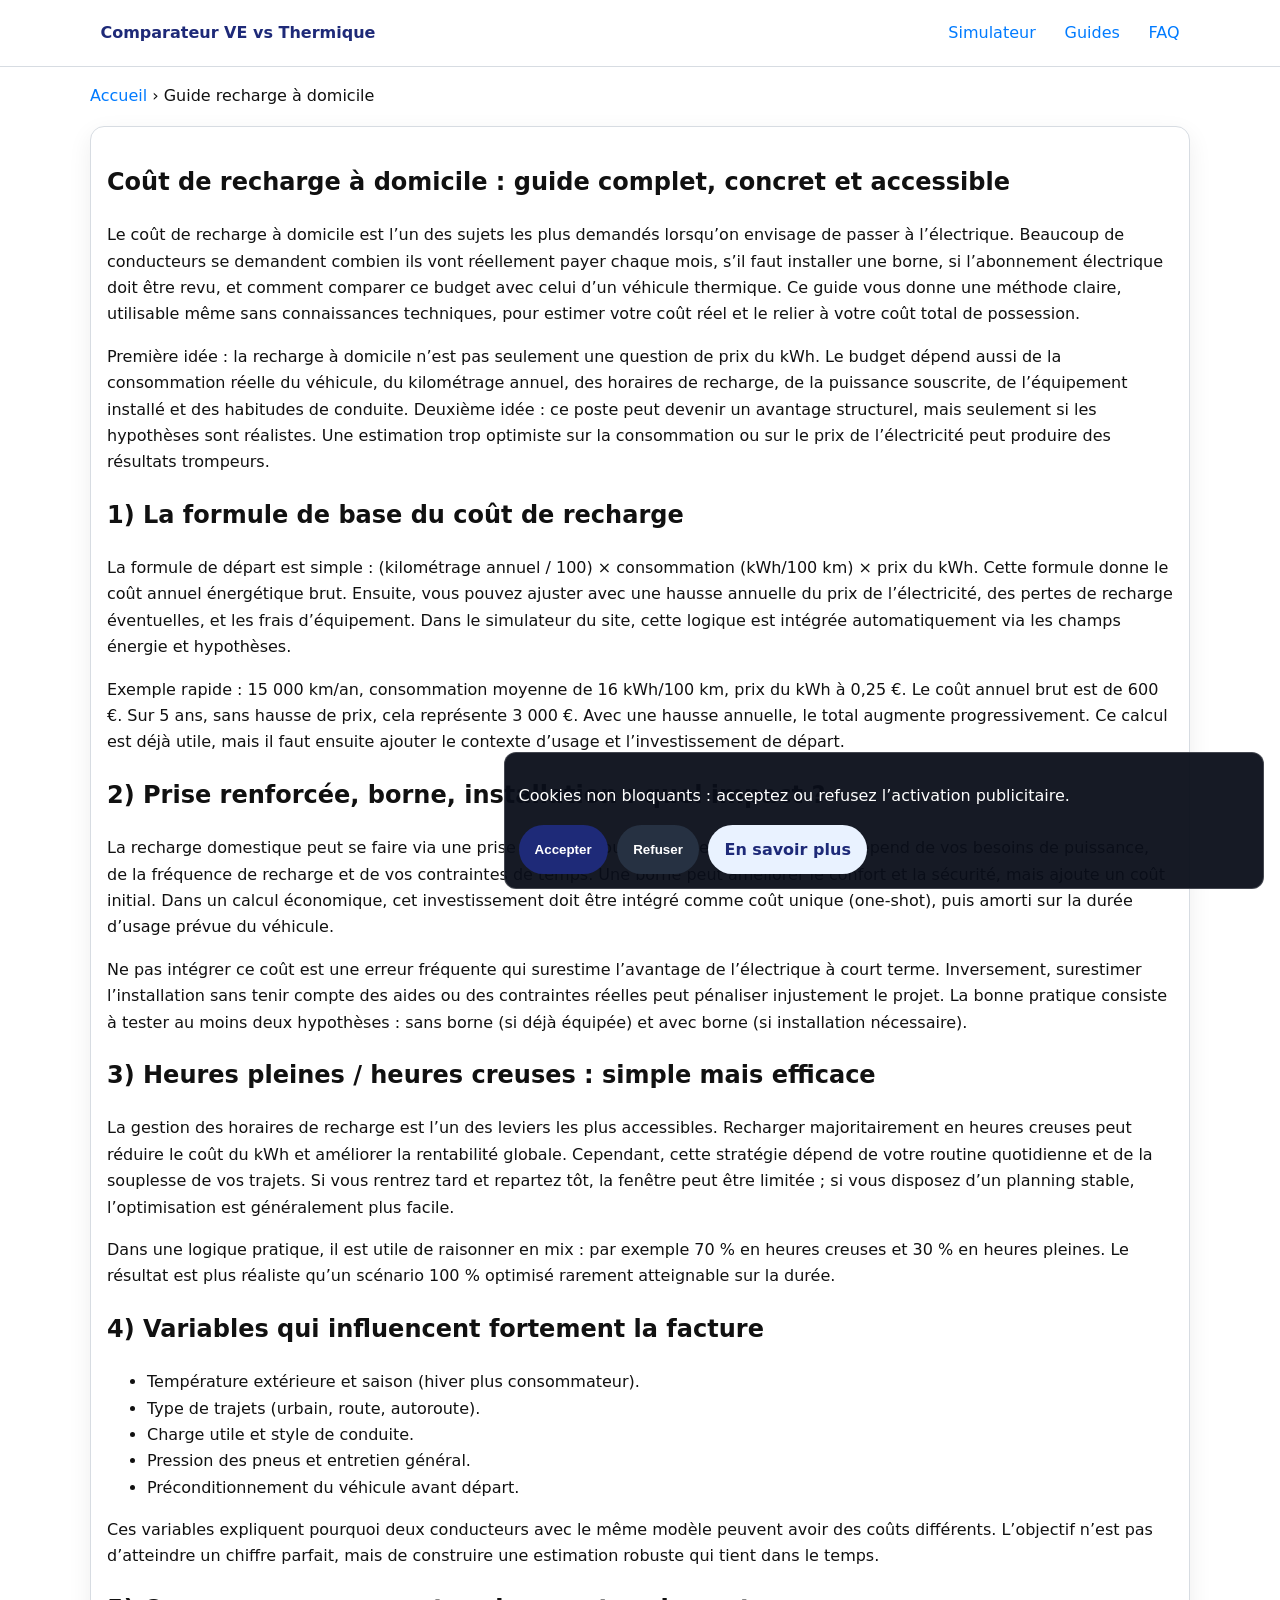
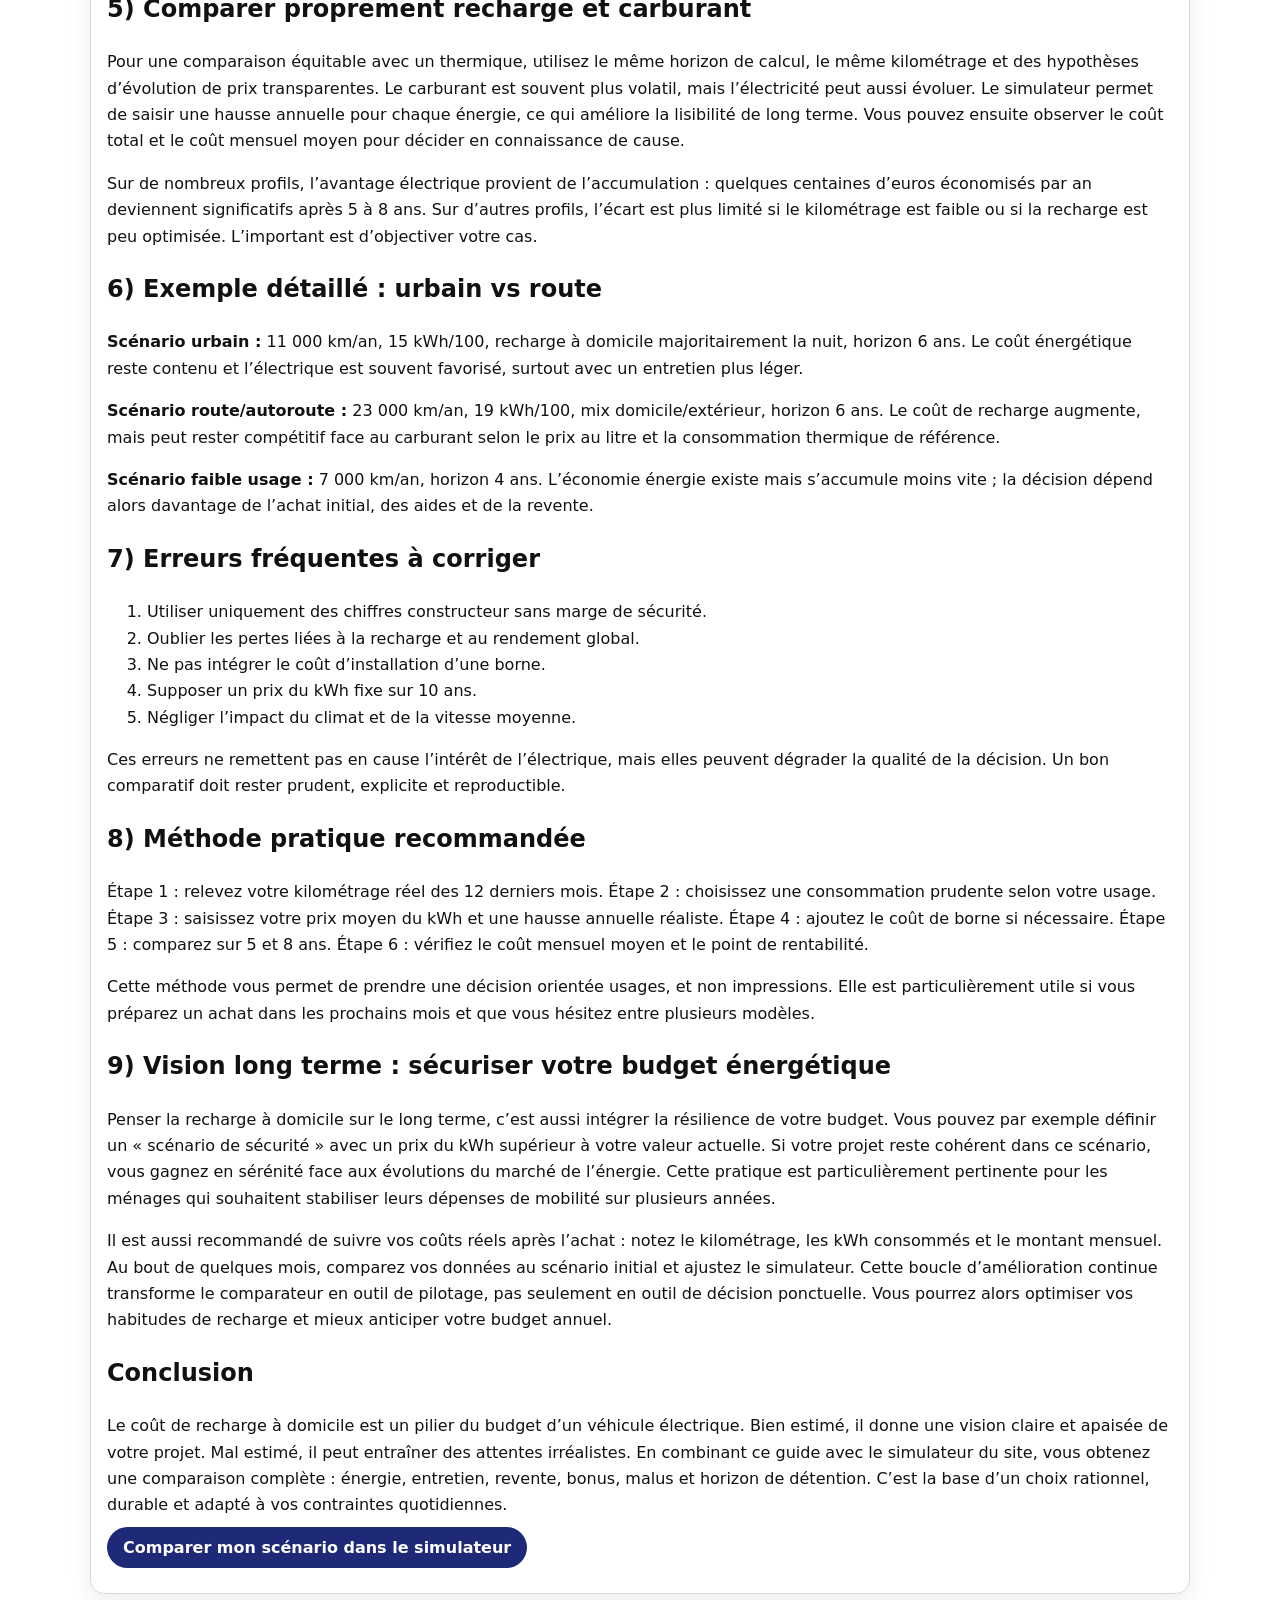
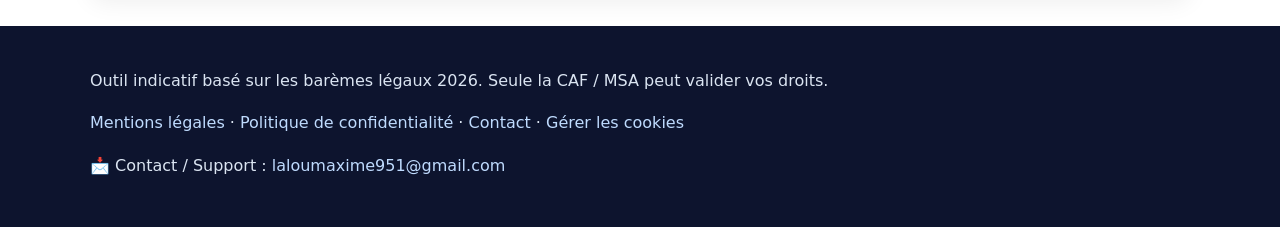
<file: pages/cout-recharge-domicile.html>
<!doctype html>
<html lang="fr">
<head>
  <meta charset="utf-8"><meta name="viewport" content="width=device-width,initial-scale=1">
  <title>Coût de recharge à domicile : guide complet pour estimer le vrai budget électrique</title>
  <meta name="description" content="Guide de référence sur le coût de recharge d'un véhicule électrique à domicile : méthode de calcul, exemples, optimisation et erreurs à éviter.">
  <link rel="canonical" href="https://example.com/pages/cout-recharge-domicile.html">
  <link rel="stylesheet" href="../assets/styles.css">
</head>
<body>
<header class="site-header"><div class="container nav"><a class="brand" href="../index.html">Comparateur VE vs Thermique</a><nav aria-label="Navigation principale"><ul><li><a href="../index.html#simulateur">Simulateur</a></li><li><a href="bonus-ecologique.html">Guides</a></li><li><a href="faq.html">FAQ</a></li></ul></nav></div></header>
<main class="container">
  <p class="breadcrumb"><a href="../index.html">Accueil</a> › Guide recharge à domicile</p>
  <article class="card">
    <h1>Coût de recharge à domicile : guide complet, concret et accessible</h1>
    <p>Le coût de recharge à domicile est l’un des sujets les plus demandés lorsqu’on envisage de passer à l’électrique. Beaucoup de conducteurs se demandent combien ils vont réellement payer chaque mois, s’il faut installer une borne, si l’abonnement électrique doit être revu, et comment comparer ce budget avec celui d’un véhicule thermique. Ce guide vous donne une méthode claire, utilisable même sans connaissances techniques, pour estimer votre coût réel et le relier à votre coût total de possession.</p>
    <p>Première idée : la recharge à domicile n’est pas seulement une question de prix du kWh. Le budget dépend aussi de la consommation réelle du véhicule, du kilométrage annuel, des horaires de recharge, de la puissance souscrite, de l’équipement installé et des habitudes de conduite. Deuxième idée : ce poste peut devenir un avantage structurel, mais seulement si les hypothèses sont réalistes. Une estimation trop optimiste sur la consommation ou sur le prix de l’électricité peut produire des résultats trompeurs.</p>
    <h2>1) La formule de base du coût de recharge</h2>
    <p>La formule de départ est simple : (kilométrage annuel / 100) × consommation (kWh/100 km) × prix du kWh. Cette formule donne le coût annuel énergétique brut. Ensuite, vous pouvez ajuster avec une hausse annuelle du prix de l’électricité, des pertes de recharge éventuelles, et les frais d’équipement. Dans le simulateur du site, cette logique est intégrée automatiquement via les champs énergie et hypothèses.</p>
    <p>Exemple rapide : 15 000 km/an, consommation moyenne de 16 kWh/100 km, prix du kWh à 0,25 €. Le coût annuel brut est de 600 €. Sur 5 ans, sans hausse de prix, cela représente 3 000 €. Avec une hausse annuelle, le total augmente progressivement. Ce calcul est déjà utile, mais il faut ensuite ajouter le contexte d’usage et l’investissement de départ.</p>
    <h2>2) Prise renforcée, borne, installation : quel impact ?</h2>
    <p>La recharge domestique peut se faire via une prise renforcée ou une borne dédiée. Le choix dépend de vos besoins de puissance, de la fréquence de recharge et de vos contraintes de temps. Une borne peut améliorer le confort et la sécurité, mais ajoute un coût initial. Dans un calcul économique, cet investissement doit être intégré comme coût unique (one-shot), puis amorti sur la durée d’usage prévue du véhicule.</p>
    <p>Ne pas intégrer ce coût est une erreur fréquente qui surestime l’avantage de l’électrique à court terme. Inversement, surestimer l’installation sans tenir compte des aides ou des contraintes réelles peut pénaliser injustement le projet. La bonne pratique consiste à tester au moins deux hypothèses : sans borne (si déjà équipée) et avec borne (si installation nécessaire).</p>
    <h2>3) Heures pleines / heures creuses : simple mais efficace</h2>
    <p>La gestion des horaires de recharge est l’un des leviers les plus accessibles. Recharger majoritairement en heures creuses peut réduire le coût du kWh et améliorer la rentabilité globale. Cependant, cette stratégie dépend de votre routine quotidienne et de la souplesse de vos trajets. Si vous rentrez tard et repartez tôt, la fenêtre peut être limitée ; si vous disposez d’un planning stable, l’optimisation est généralement plus facile.</p>
    <p>Dans une logique pratique, il est utile de raisonner en mix : par exemple 70 % en heures creuses et 30 % en heures pleines. Le résultat est plus réaliste qu’un scénario 100 % optimisé rarement atteignable sur la durée.</p>
    <h2>4) Variables qui influencent fortement la facture</h2>
    <ul>
      <li>Température extérieure et saison (hiver plus consommateur).</li>
      <li>Type de trajets (urbain, route, autoroute).</li>
      <li>Charge utile et style de conduite.</li>
      <li>Pression des pneus et entretien général.</li>
      <li>Préconditionnement du véhicule avant départ.</li>
    </ul>
    <p>Ces variables expliquent pourquoi deux conducteurs avec le même modèle peuvent avoir des coûts différents. L’objectif n’est pas d’atteindre un chiffre parfait, mais de construire une estimation robuste qui tient dans le temps.</p>
    <h2>5) Comparer proprement recharge et carburant</h2>
    <p>Pour une comparaison équitable avec un thermique, utilisez le même horizon de calcul, le même kilométrage et des hypothèses d’évolution de prix transparentes. Le carburant est souvent plus volatil, mais l’électricité peut aussi évoluer. Le simulateur permet de saisir une hausse annuelle pour chaque énergie, ce qui améliore la lisibilité de long terme. Vous pouvez ensuite observer le coût total et le coût mensuel moyen pour décider en connaissance de cause.</p>
    <p>Sur de nombreux profils, l’avantage électrique provient de l’accumulation : quelques centaines d’euros économisés par an deviennent significatifs après 5 à 8 ans. Sur d’autres profils, l’écart est plus limité si le kilométrage est faible ou si la recharge est peu optimisée. L’important est d’objectiver votre cas.</p>
    <h2>6) Exemple détaillé : urbain vs route</h2>
    <p><strong>Scénario urbain :</strong> 11 000 km/an, 15 kWh/100, recharge à domicile majoritairement la nuit, horizon 6 ans. Le coût énergétique reste contenu et l’électrique est souvent favorisé, surtout avec un entretien plus léger.</p>
    <p><strong>Scénario route/autoroute :</strong> 23 000 km/an, 19 kWh/100, mix domicile/extérieur, horizon 6 ans. Le coût de recharge augmente, mais peut rester compétitif face au carburant selon le prix au litre et la consommation thermique de référence.</p>
    <p><strong>Scénario faible usage :</strong> 7 000 km/an, horizon 4 ans. L’économie énergie existe mais s’accumule moins vite ; la décision dépend alors davantage de l’achat initial, des aides et de la revente.</p>
    <h2>7) Erreurs fréquentes à corriger</h2>
    <ol>
      <li>Utiliser uniquement des chiffres constructeur sans marge de sécurité.</li>
      <li>Oublier les pertes liées à la recharge et au rendement global.</li>
      <li>Ne pas intégrer le coût d’installation d’une borne.</li>
      <li>Supposer un prix du kWh fixe sur 10 ans.</li>
      <li>Négliger l’impact du climat et de la vitesse moyenne.</li>
    </ol>
    <p>Ces erreurs ne remettent pas en cause l’intérêt de l’électrique, mais elles peuvent dégrader la qualité de la décision. Un bon comparatif doit rester prudent, explicite et reproductible.</p>
    <h2>8) Méthode pratique recommandée</h2>
    <p>Étape 1 : relevez votre kilométrage réel des 12 derniers mois. Étape 2 : choisissez une consommation prudente selon votre usage. Étape 3 : saisissez votre prix moyen du kWh et une hausse annuelle réaliste. Étape 4 : ajoutez le coût de borne si nécessaire. Étape 5 : comparez sur 5 et 8 ans. Étape 6 : vérifiez le coût mensuel moyen et le point de rentabilité.</p>
    <p>Cette méthode vous permet de prendre une décision orientée usages, et non impressions. Elle est particulièrement utile si vous préparez un achat dans les prochains mois et que vous hésitez entre plusieurs modèles.</p>
    <h2>9) Vision long terme : sécuriser votre budget énergétique</h2>
    <p>Penser la recharge à domicile sur le long terme, c’est aussi intégrer la résilience de votre budget. Vous pouvez par exemple définir un « scénario de sécurité » avec un prix du kWh supérieur à votre valeur actuelle. Si votre projet reste cohérent dans ce scénario, vous gagnez en sérénité face aux évolutions du marché de l’énergie. Cette pratique est particulièrement pertinente pour les ménages qui souhaitent stabiliser leurs dépenses de mobilité sur plusieurs années.</p>
    <p>Il est aussi recommandé de suivre vos coûts réels après l’achat : notez le kilométrage, les kWh consommés et le montant mensuel. Au bout de quelques mois, comparez vos données au scénario initial et ajustez le simulateur. Cette boucle d’amélioration continue transforme le comparateur en outil de pilotage, pas seulement en outil de décision ponctuelle. Vous pourrez alors optimiser vos habitudes de recharge et mieux anticiper votre budget annuel.</p>
    <h2>Conclusion</h2>
    <p>Le coût de recharge à domicile est un pilier du budget d’un véhicule électrique. Bien estimé, il donne une vision claire et apaisée de votre projet. Mal estimé, il peut entraîner des attentes irréalistes. En combinant ce guide avec le simulateur du site, vous obtenez une comparaison complète : énergie, entretien, revente, bonus, malus et horizon de détention. C’est la base d’un choix rationnel, durable et adapté à vos contraintes quotidiennes.</p>
    <p><a class="btn" href="../index.html#simulateur">Comparer mon scénario dans le simulateur</a></p>
  </article>
</main>
<footer class="site-footer"><div class="container"><p data-legal-short></p><p><a href="mentions-legales.html">Mentions légales</a> · <a href="politique-confidentialite.html">Politique de confidentialité</a> · <a href="contact.html">Contact</a> · <a href="#" data-manage-cookies>Gérer les cookies</a></p><p class="footer-contact">📩 Contact / Support : <a href="mailto:laloumaxime951@gmail.com">laloumaxime951@gmail.com</a></p></div></footer>
<div id="cookie-banner" class="cookie-banner" aria-live="polite" aria-hidden="true" hidden><p>Cookies non bloquants : acceptez ou refusez l’activation publicitaire.</p><div class="cookie-actions"><button id="cookie-accept" class="btn">Accepter</button><button id="cookie-reject" class="btn secondary">Refuser</button><a class="btn ghost" href="politique-confidentialite.html">En savoir plus</a></div></div>
<script src="../assets/config.js"></script><script src="../assets/seo.js"></script><script src="../assets/cookies.js"></script>
</body>
</html>
</file>
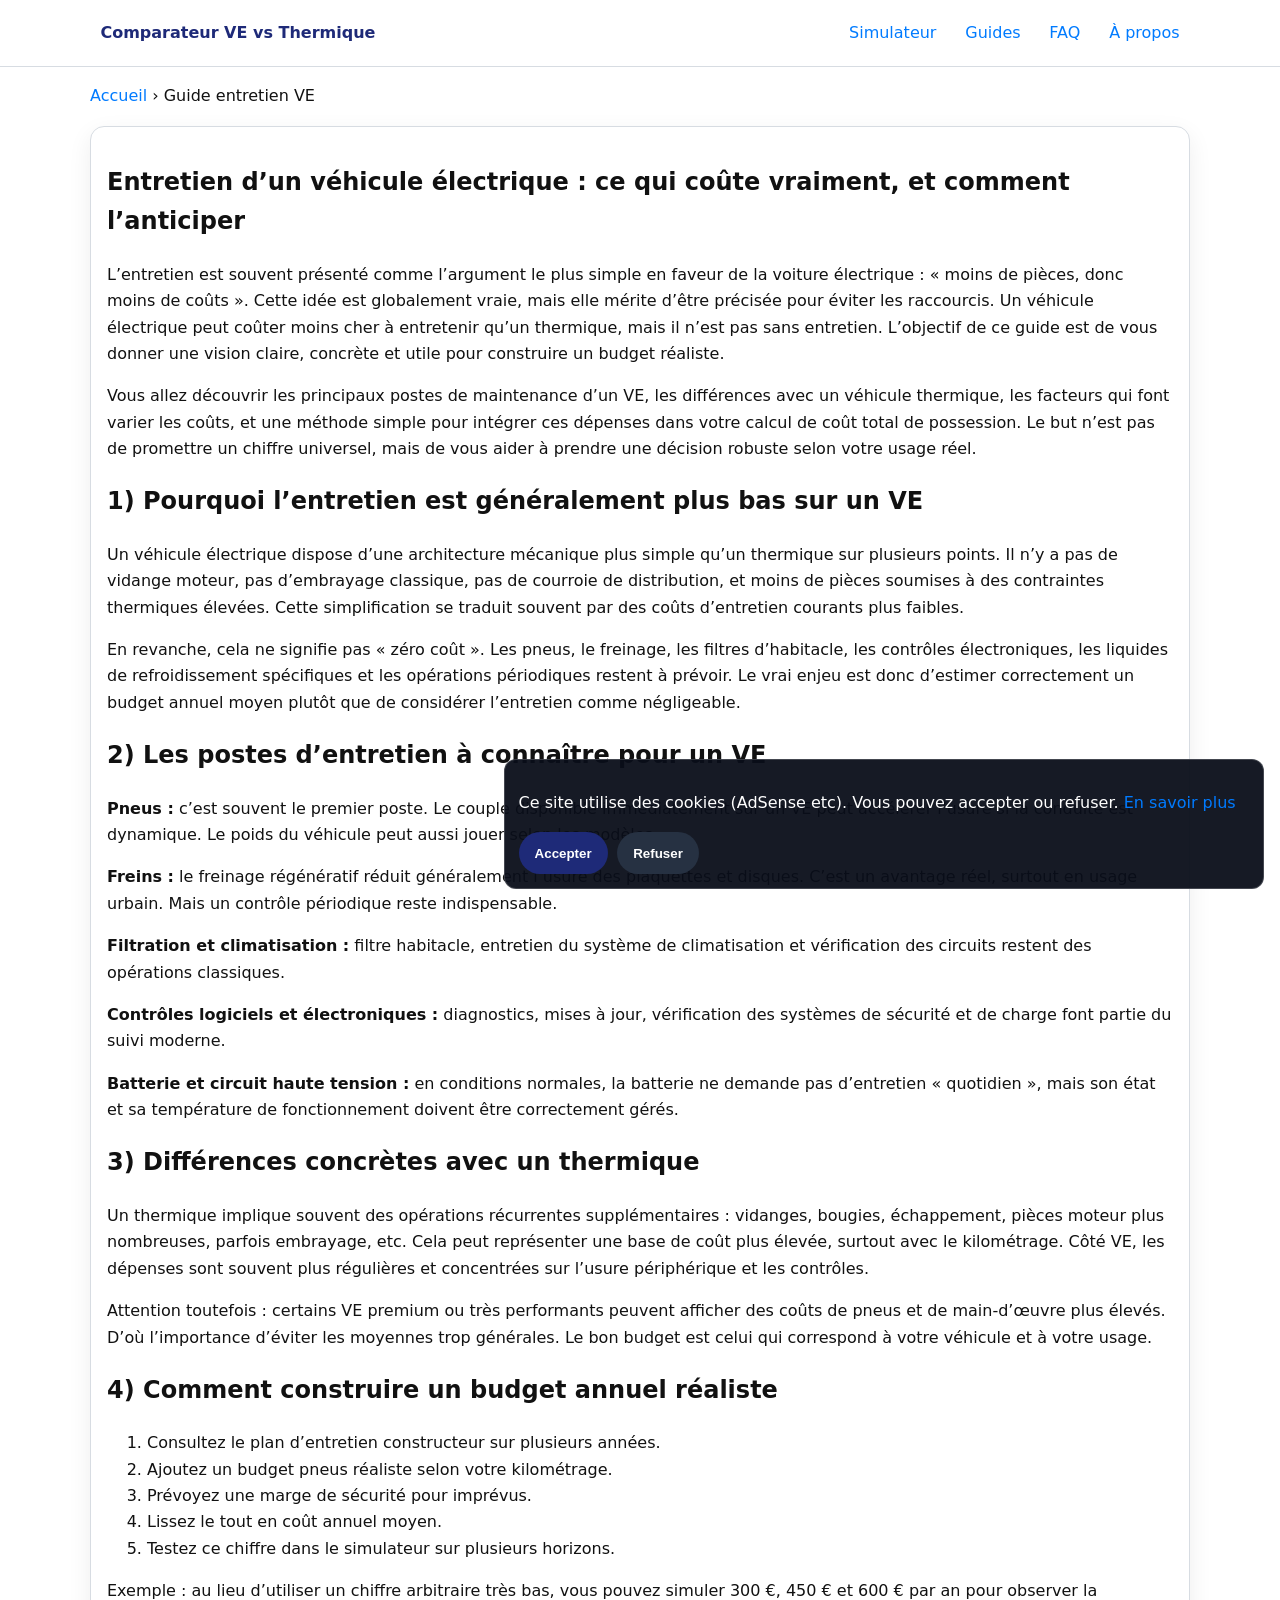
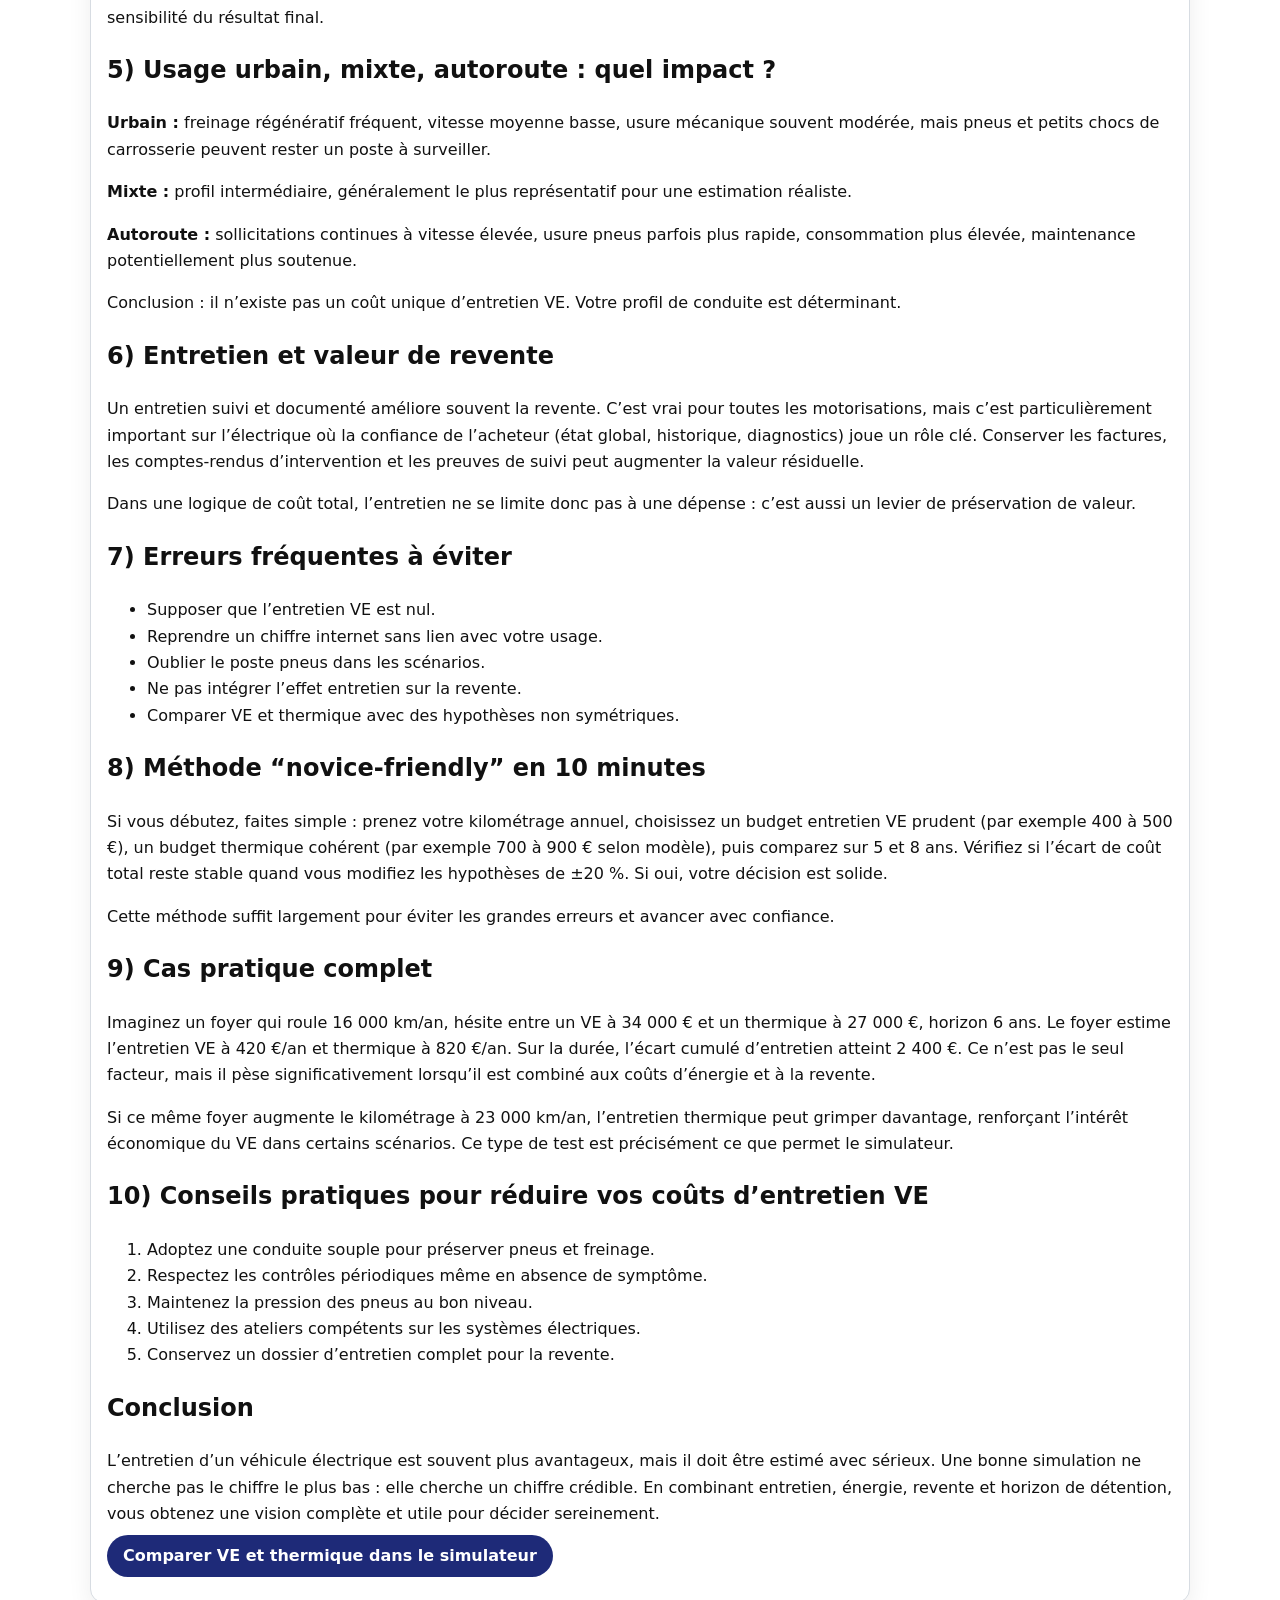
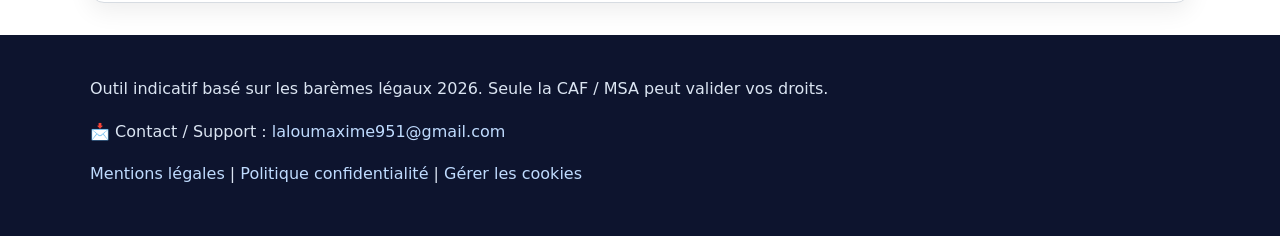
<file: pages/entretien-vehicule-electrique.html>
<!doctype html>
<html lang="fr">
<head>
  <meta charset="utf-8"><meta name="viewport" content="width=device-width,initial-scale=1">
  <title>Entretien véhicule électrique : guide complet pour estimer vos coûts réels</title>
  <meta name="description" content="Guide pratique (1000+ mots) sur l’entretien d’un véhicule électrique : postes de coûts, comparaison thermique, exemples et méthode de simulation.">
  <link rel="canonical" href="https://example.com/pages/entretien-vehicule-electrique.html">
  <link rel="stylesheet" href="../assets/styles.css">
</head>
<body>
<header class="site-header"><div class="container nav"><a class="brand" href="../index.html">Comparateur VE vs Thermique</a><nav aria-label="Navigation principale"><ul><li><a href="../index.html#simulateur">Simulateur</a></li><li><a href="bonus-ecologique.html">Guides</a></li><li><a href="faq.html">FAQ</a></li><li><a href="a-propos.html">À propos</a></li></ul></nav></div></header>
<main class="container">
  <p><a href="../index.html">Accueil</a> › Guide entretien VE</p>
  <article class="card">
    <h1>Entretien d’un véhicule électrique : ce qui coûte vraiment, et comment l’anticiper</h1>
    <p>L’entretien est souvent présenté comme l’argument le plus simple en faveur de la voiture électrique : « moins de pièces, donc moins de coûts ». Cette idée est globalement vraie, mais elle mérite d’être précisée pour éviter les raccourcis. Un véhicule électrique peut coûter moins cher à entretenir qu’un thermique, mais il n’est pas sans entretien. L’objectif de ce guide est de vous donner une vision claire, concrète et utile pour construire un budget réaliste.</p>
    <p>Vous allez découvrir les principaux postes de maintenance d’un VE, les différences avec un véhicule thermique, les facteurs qui font varier les coûts, et une méthode simple pour intégrer ces dépenses dans votre calcul de coût total de possession. Le but n’est pas de promettre un chiffre universel, mais de vous aider à prendre une décision robuste selon votre usage réel.</p>

    <h2>1) Pourquoi l’entretien est généralement plus bas sur un VE</h2>
    <p>Un véhicule électrique dispose d’une architecture mécanique plus simple qu’un thermique sur plusieurs points. Il n’y a pas de vidange moteur, pas d’embrayage classique, pas de courroie de distribution, et moins de pièces soumises à des contraintes thermiques élevées. Cette simplification se traduit souvent par des coûts d’entretien courants plus faibles.</p>
    <p>En revanche, cela ne signifie pas « zéro coût ». Les pneus, le freinage, les filtres d’habitacle, les contrôles électroniques, les liquides de refroidissement spécifiques et les opérations périodiques restent à prévoir. Le vrai enjeu est donc d’estimer correctement un budget annuel moyen plutôt que de considérer l’entretien comme négligeable.</p>

    <h2>2) Les postes d’entretien à connaître pour un VE</h2>
    <p><strong>Pneus :</strong> c’est souvent le premier poste. Le couple disponible immédiatement sur un VE peut accélérer l’usure si la conduite est dynamique. Le poids du véhicule peut aussi jouer selon les modèles.</p>
    <p><strong>Freins :</strong> le freinage régénératif réduit généralement l’usure des plaquettes et disques. C’est un avantage réel, surtout en usage urbain. Mais un contrôle périodique reste indispensable.</p>
    <p><strong>Filtration et climatisation :</strong> filtre habitacle, entretien du système de climatisation et vérification des circuits restent des opérations classiques.</p>
    <p><strong>Contrôles logiciels et électroniques :</strong> diagnostics, mises à jour, vérification des systèmes de sécurité et de charge font partie du suivi moderne.</p>
    <p><strong>Batterie et circuit haute tension :</strong> en conditions normales, la batterie ne demande pas d’entretien « quotidien », mais son état et sa température de fonctionnement doivent être correctement gérés.</p>

    <h2>3) Différences concrètes avec un thermique</h2>
    <p>Un thermique implique souvent des opérations récurrentes supplémentaires : vidanges, bougies, échappement, pièces moteur plus nombreuses, parfois embrayage, etc. Cela peut représenter une base de coût plus élevée, surtout avec le kilométrage. Côté VE, les dépenses sont souvent plus régulières et concentrées sur l’usure périphérique et les contrôles.</p>
    <p>Attention toutefois : certains VE premium ou très performants peuvent afficher des coûts de pneus et de main-d’œuvre plus élevés. D’où l’importance d’éviter les moyennes trop générales. Le bon budget est celui qui correspond à votre véhicule et à votre usage.</p>

    <h2>4) Comment construire un budget annuel réaliste</h2>
    <ol>
      <li>Consultez le plan d’entretien constructeur sur plusieurs années.</li>
      <li>Ajoutez un budget pneus réaliste selon votre kilométrage.</li>
      <li>Prévoyez une marge de sécurité pour imprévus.</li>
      <li>Lissez le tout en coût annuel moyen.</li>
      <li>Testez ce chiffre dans le simulateur sur plusieurs horizons.</li>
    </ol>
    <p>Exemple : au lieu d’utiliser un chiffre arbitraire très bas, vous pouvez simuler 300 €, 450 € et 600 € par an pour observer la sensibilité du résultat final.</p>

    <h2>5) Usage urbain, mixte, autoroute : quel impact ?</h2>
    <p><strong>Urbain :</strong> freinage régénératif fréquent, vitesse moyenne basse, usure mécanique souvent modérée, mais pneus et petits chocs de carrosserie peuvent rester un poste à surveiller.</p>
    <p><strong>Mixte :</strong> profil intermédiaire, généralement le plus représentatif pour une estimation réaliste.</p>
    <p><strong>Autoroute :</strong> sollicitations continues à vitesse élevée, usure pneus parfois plus rapide, consommation plus élevée, maintenance potentiellement plus soutenue.</p>
    <p>Conclusion : il n’existe pas un coût unique d’entretien VE. Votre profil de conduite est déterminant.</p>

    <h2>6) Entretien et valeur de revente</h2>
    <p>Un entretien suivi et documenté améliore souvent la revente. C’est vrai pour toutes les motorisations, mais c’est particulièrement important sur l’électrique où la confiance de l’acheteur (état global, historique, diagnostics) joue un rôle clé. Conserver les factures, les comptes-rendus d’intervention et les preuves de suivi peut augmenter la valeur résiduelle.</p>
    <p>Dans une logique de coût total, l’entretien ne se limite donc pas à une dépense : c’est aussi un levier de préservation de valeur.</p>

    <h2>7) Erreurs fréquentes à éviter</h2>
    <ul>
      <li>Supposer que l’entretien VE est nul.</li>
      <li>Reprendre un chiffre internet sans lien avec votre usage.</li>
      <li>Oublier le poste pneus dans les scénarios.</li>
      <li>Ne pas intégrer l’effet entretien sur la revente.</li>
      <li>Comparer VE et thermique avec des hypothèses non symétriques.</li>
    </ul>

    <h2>8) Méthode “novice-friendly” en 10 minutes</h2>
    <p>Si vous débutez, faites simple : prenez votre kilométrage annuel, choisissez un budget entretien VE prudent (par exemple 400 à 500 €), un budget thermique cohérent (par exemple 700 à 900 € selon modèle), puis comparez sur 5 et 8 ans. Vérifiez si l’écart de coût total reste stable quand vous modifiez les hypothèses de ±20 %. Si oui, votre décision est solide.</p>
    <p>Cette méthode suffit largement pour éviter les grandes erreurs et avancer avec confiance.</p>

    <h2>9) Cas pratique complet</h2>
    <p>Imaginez un foyer qui roule 16 000 km/an, hésite entre un VE à 34 000 € et un thermique à 27 000 €, horizon 6 ans. Le foyer estime l’entretien VE à 420 €/an et thermique à 820 €/an. Sur la durée, l’écart cumulé d’entretien atteint 2 400 €. Ce n’est pas le seul facteur, mais il pèse significativement lorsqu’il est combiné aux coûts d’énergie et à la revente.</p>
    <p>Si ce même foyer augmente le kilométrage à 23 000 km/an, l’entretien thermique peut grimper davantage, renforçant l’intérêt économique du VE dans certains scénarios. Ce type de test est précisément ce que permet le simulateur.</p>

    <h2>10) Conseils pratiques pour réduire vos coûts d’entretien VE</h2>
    <ol>
      <li>Adoptez une conduite souple pour préserver pneus et freinage.</li>
      <li>Respectez les contrôles périodiques même en absence de symptôme.</li>
      <li>Maintenez la pression des pneus au bon niveau.</li>
      <li>Utilisez des ateliers compétents sur les systèmes électriques.</li>
      <li>Conservez un dossier d’entretien complet pour la revente.</li>
    </ol>

    <h2>Conclusion</h2>
    <p>L’entretien d’un véhicule électrique est souvent plus avantageux, mais il doit être estimé avec sérieux. Une bonne simulation ne cherche pas le chiffre le plus bas : elle cherche un chiffre crédible. En combinant entretien, énergie, revente et horizon de détention, vous obtenez une vision complète et utile pour décider sereinement.</p>
    <p><a class="btn" href="../index.html#simulateur">Comparer VE et thermique dans le simulateur</a></p>
  </article>
</main>
<footer class="site-footer"><div class="container"><p data-legal-short></p><p>📩 Contact / Support : <a href="mailto:laloumaxime951@gmail.com">laloumaxime951@gmail.com</a></p><p><a href="mentions-legales.html">Mentions légales</a> | <a href="politique-confidentialite.html">Politique confidentialité</a> | <a href="#" data-manage-cookies>Gérer les cookies</a></p></div></footer>
<div id="cookie-banner" class="cookie-banner" aria-live="polite" aria-hidden="true" hidden><p>Ce site utilise des cookies (AdSense etc). Vous pouvez accepter ou refuser. <a href="politique-confidentialite.html">En savoir plus</a></p><div class="cookie-actions"><button id="cookie-accept" class="btn">Accepter</button><button id="cookie-reject" class="btn secondary">Refuser</button></div></div>
<script src="../assets/config.js"></script><script src="../assets/seo.js"></script><script src="../assets/cookies.js"></script>
</body>
</html>
</file>
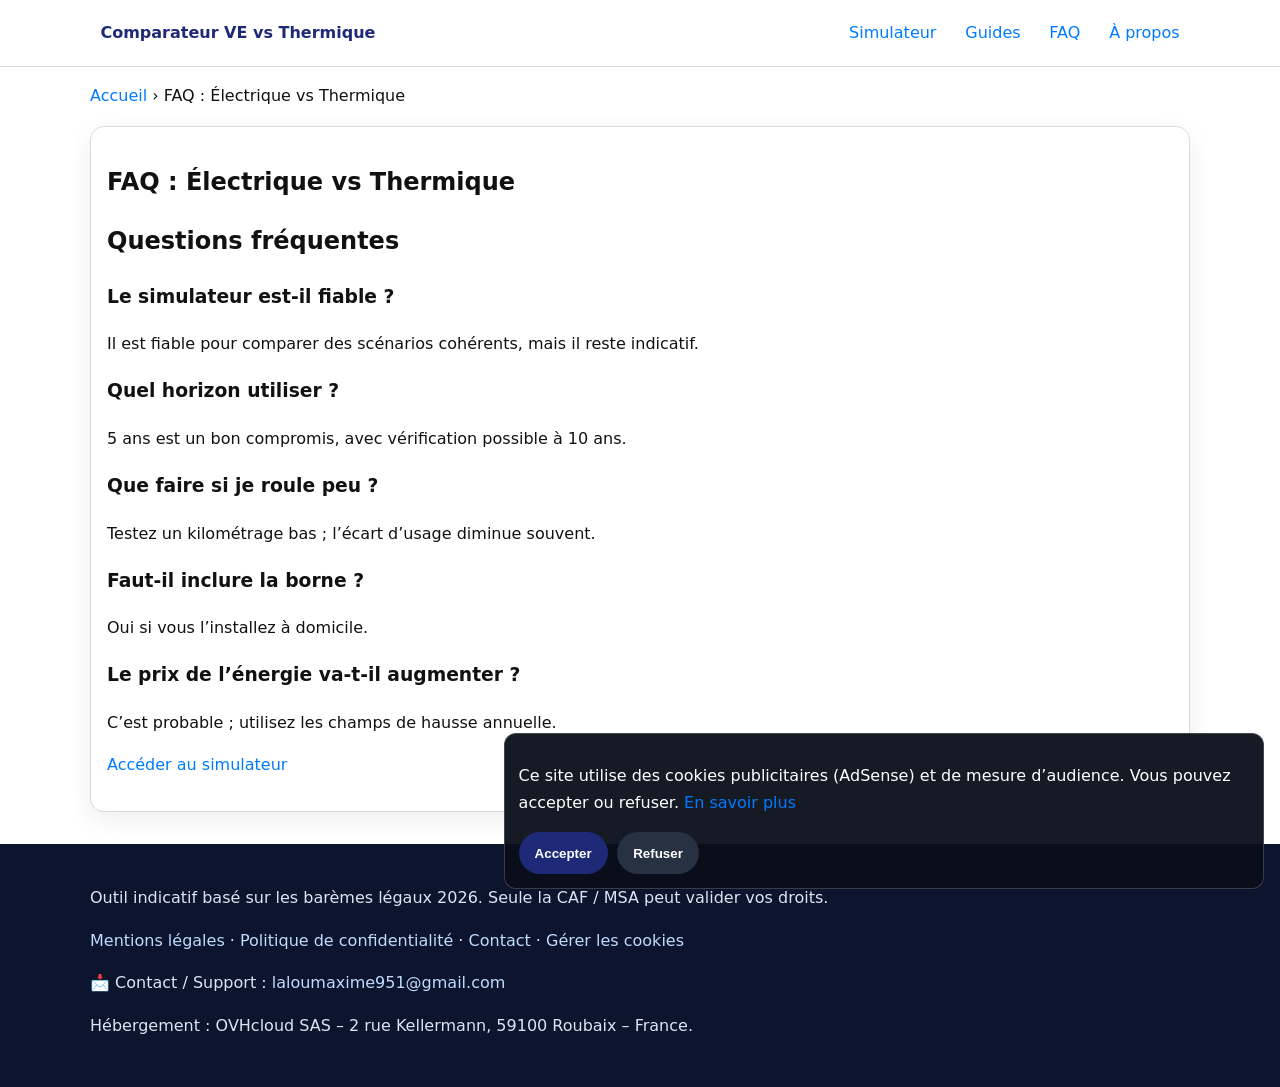
<file: pages/faq.html>
<!doctype html><html lang="fr"><head><meta charset="utf-8"><meta name="viewport" content="width=device-width,initial-scale=1"><title>FAQ véhicule électrique vs thermique</title><meta name="description" content="Réponses courtes aux questions fréquentes sur le coût total de possession."><link rel="canonical" href="https://example.com/pages/faq-:-électrique-vs-thermique.html"><meta property="og:title" content="FAQ véhicule électrique vs thermique"><meta property="og:description" content="Réponses courtes aux questions fréquentes sur le coût total de possession."><meta name="twitter:card" content="summary"><link rel="stylesheet" href="../assets/styles.css"></head><body><header class="site-header"><div class="container nav"><a class="brand" href="../index.html">Comparateur VE vs Thermique</a><nav aria-label="Navigation principale"><ul><li><a href="../index.html#simulateur">Simulateur</a></li><li><a href="bonus-ecologique.html">Guides</a></li><li><a href="faq.html">FAQ</a></li><li><a href="a-propos.html">À propos</a></li></ul></nav></div></header><main class="container"><p class="breadcrumb"><a href="../index.html">Accueil</a> › FAQ : Électrique vs Thermique</p><article class="card"><h1>FAQ : Électrique vs Thermique</h1><h2>Questions fréquentes</h2><h3>Le simulateur est-il fiable ?</h3><p>Il est fiable pour comparer des scénarios cohérents, mais il reste indicatif.</p><h3>Quel horizon utiliser ?</h3><p>5 ans est un bon compromis, avec vérification possible à 10 ans.</p><h3>Que faire si je roule peu ?</h3><p>Testez un kilométrage bas ; l’écart d’usage diminue souvent.</p><h3>Faut-il inclure la borne ?</h3><p>Oui si vous l’installez à domicile.</p><h3>Le prix de l’énergie va-t-il augmenter ?</h3><p>C’est probable ; utilisez les champs de hausse annuelle.</p><p><a href='../index.html#simulateur'>Accéder au simulateur</a></p></article></main><footer class="site-footer"><div class="container"><p data-legal-short></p><p><a href="mentions-legales.html">Mentions légales</a> · <a href="politique-confidentialite.html">Politique de confidentialité</a> · <a href="contact.html">Contact</a> · <a href="#" data-manage-cookies>Gérer les cookies</a></p><p class="footer-contact">📩 Contact / Support : <a href="mailto:laloumaxime951@gmail.com">laloumaxime951@gmail.com</a></p><p>Hébergement : OVHcloud SAS – 2 rue Kellermann, 59100 Roubaix – France.</p></div></footer><div id="cookie-banner" class="cookie-banner" aria-live="polite" aria-hidden="true" hidden><p>Ce site utilise des cookies publicitaires (AdSense) et de mesure d’audience. Vous pouvez accepter ou refuser. <a href="politique-confidentialite.html">En savoir plus</a></p><div class="cookie-actions"><button id="cookie-accept" class="btn">Accepter</button><button id="cookie-reject" class="btn secondary">Refuser</button></div></div><script type="application/ld+json">{"@context":"https://schema.org","@type":"FAQPage","mainEntity":[{"@type":"Question","name":"Le simulateur est-il un avis juridique ?","acceptedAnswer":{"@type":"Answer","text":"Non, les résultats sont purement indicatifs."}},{"@type":"Question","name":"Puis-je personnaliser les hypothèses ?","acceptedAnswer":{"@type":"Answer","text":"Oui, tous les champs sont modifiables."}},{"@type":"Question","name":"Comment traiter le bonus et le malus ?","acceptedAnswer":{"@type":"Answer","text":"Bonus en déduction, malus en ajout au coût d’achat."}}]}</script><script src="../assets/config.js"></script><script src="../assets/seo.js"></script><script src="../assets/cookies.js"></script></body></html>
</file>
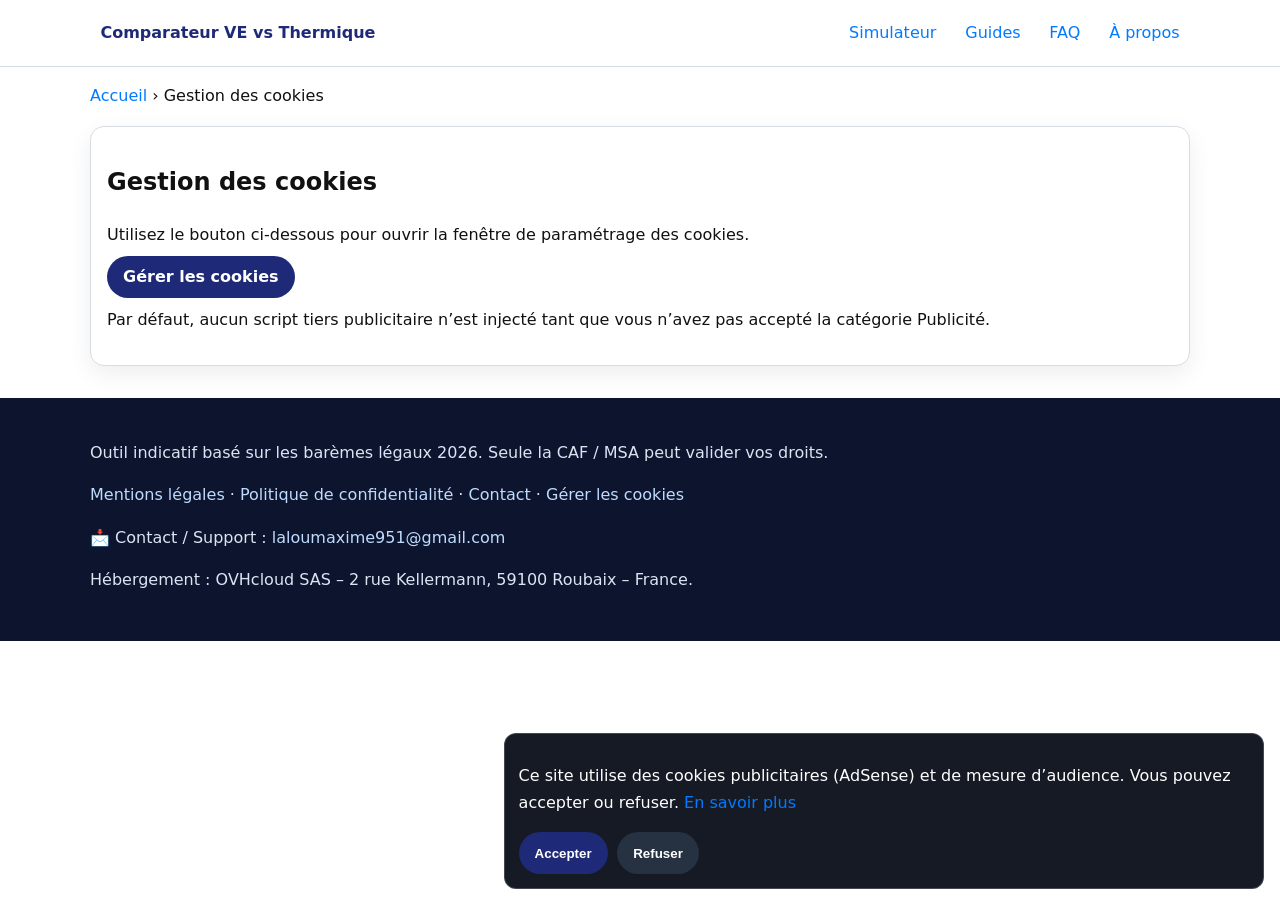
<file: pages/gestion-cookies.html>
<!doctype html><html lang="fr"><head><meta charset="utf-8"><meta name="viewport" content="width=device-width,initial-scale=1"><title>Gestion des cookies</title><meta name="description" content="Page dédiée à la gestion des préférences cookies."><link rel="canonical" href="https://example.com/pages/gestion-des-cookies.html"><meta property="og:title" content="Gestion des cookies"><meta property="og:description" content="Page dédiée à la gestion des préférences cookies."><meta name="twitter:card" content="summary"><link rel="stylesheet" href="../assets/styles.css"></head><body><header class="site-header"><div class="container nav"><a class="brand" href="../index.html">Comparateur VE vs Thermique</a><nav aria-label="Navigation principale"><ul><li><a href="../index.html#simulateur">Simulateur</a></li><li><a href="bonus-ecologique.html">Guides</a></li><li><a href="faq.html">FAQ</a></li><li><a href="a-propos.html">À propos</a></li></ul></nav></div></header><main class="container"><p class="breadcrumb"><a href="../index.html">Accueil</a> › Gestion des cookies</p><article class="card"><h1>Gestion des cookies</h1><p>Utilisez le bouton ci-dessous pour ouvrir la fenêtre de paramétrage des cookies.</p><p><a href='#' data-manage-cookies class='btn'>Gérer les cookies</a></p><p>Par défaut, aucun script tiers publicitaire n’est injecté tant que vous n’avez pas accepté la catégorie Publicité.</p></article></main><footer class="site-footer"><div class="container"><p data-legal-short></p><p><a href="mentions-legales.html">Mentions légales</a> · <a href="politique-confidentialite.html">Politique de confidentialité</a> · <a href="contact.html">Contact</a> · <a href="#" data-manage-cookies>Gérer les cookies</a></p><p class="footer-contact">📩 Contact / Support : <a href="mailto:laloumaxime951@gmail.com">laloumaxime951@gmail.com</a></p><p>Hébergement : OVHcloud SAS – 2 rue Kellermann, 59100 Roubaix – France.</p></div></footer><div id="cookie-banner" class="cookie-banner" aria-live="polite" aria-hidden="true" hidden><p>Ce site utilise des cookies publicitaires (AdSense) et de mesure d’audience. Vous pouvez accepter ou refuser. <a href="politique-confidentialite.html">En savoir plus</a></p><div class="cookie-actions"><button id="cookie-accept" class="btn">Accepter</button><button id="cookie-reject" class="btn secondary">Refuser</button></div></div><script src="../assets/config.js"></script><script src="../assets/seo.js"></script><script src="../assets/cookies.js"></script></body></html>
</file>
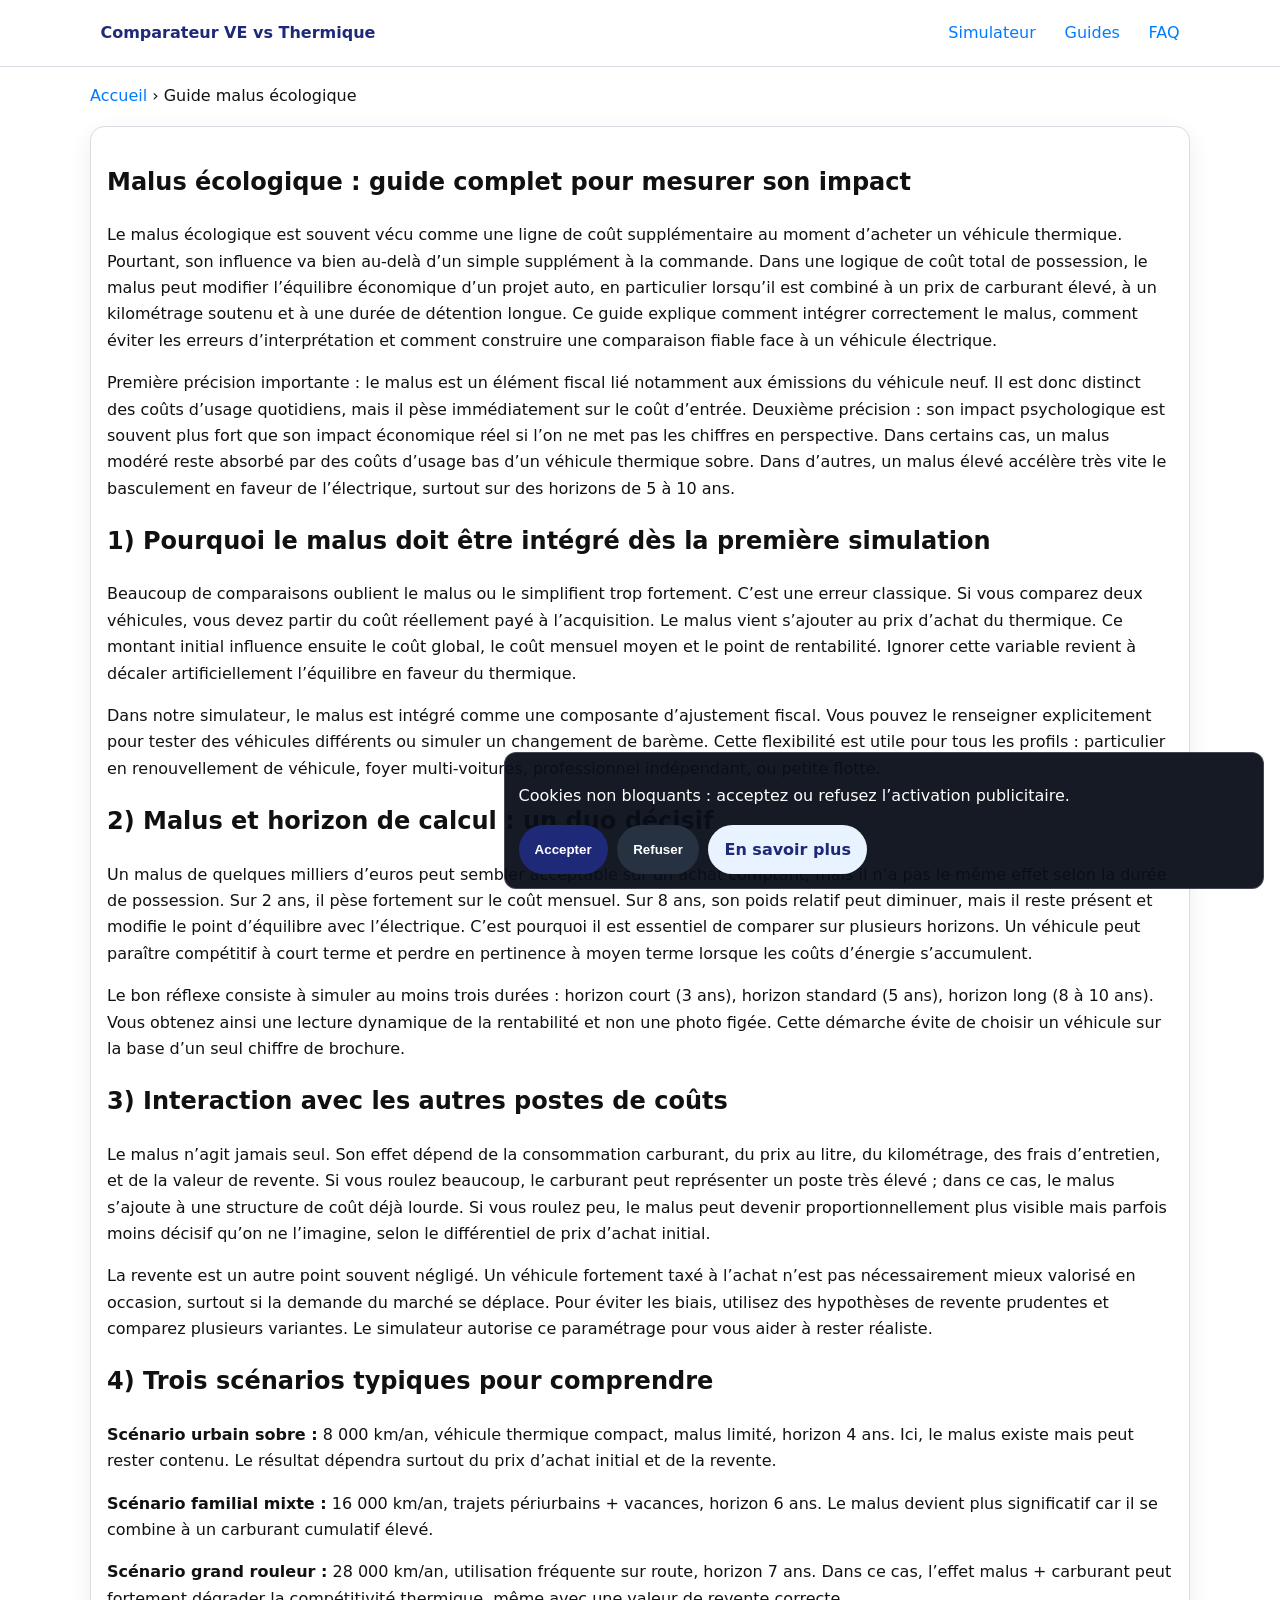
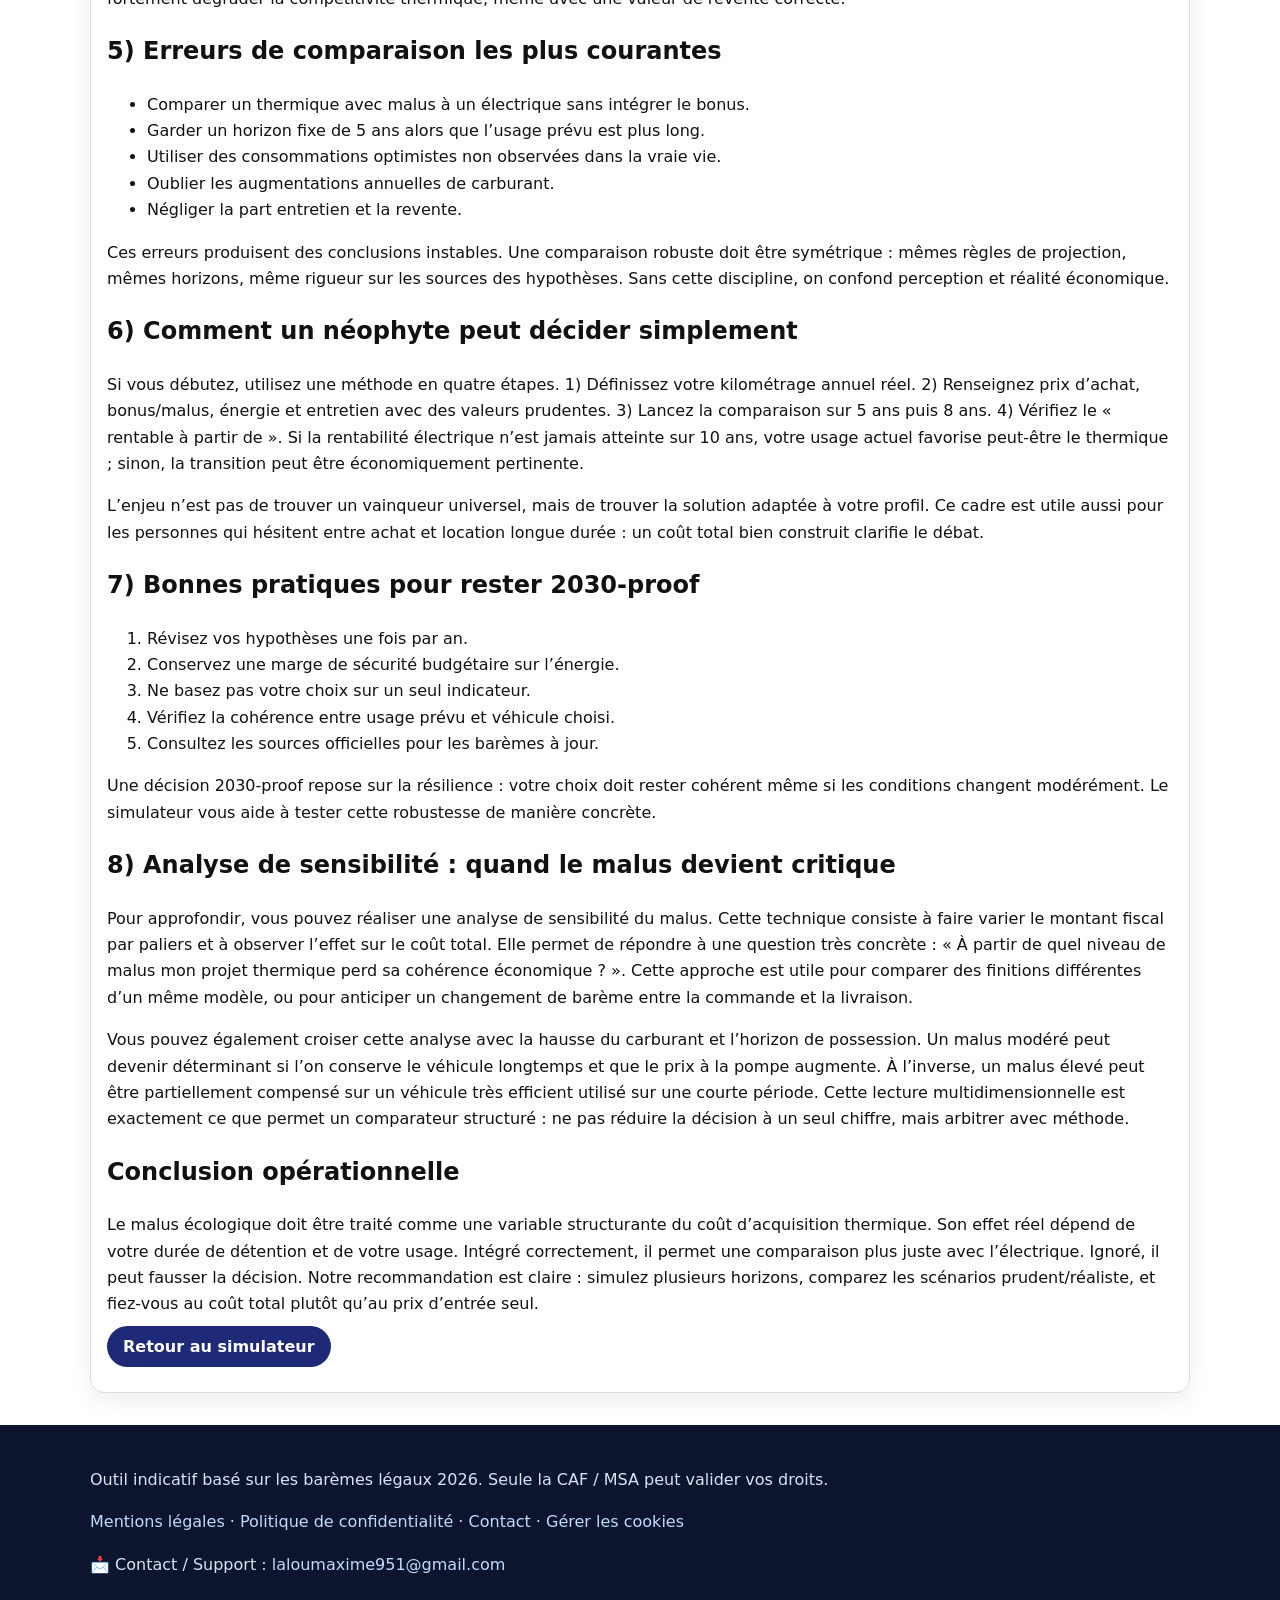
<file: pages/malus-ecologique.html>
<!doctype html>
<html lang="fr">
<head>
  <meta charset="utf-8"><meta name="viewport" content="width=device-width,initial-scale=1">
  <title>Malus écologique : comprendre son poids réel dans le budget automobile</title>
  <meta name="description" content="Guide expert sur le malus écologique : principe, impact financier, scénarios pratiques et méthode de comparaison avec l'électrique.">
  <link rel="canonical" href="https://example.com/pages/malus-ecologique.html">
  <link rel="stylesheet" href="../assets/styles.css">
</head>
<body>
<header class="site-header"><div class="container nav"><a class="brand" href="../index.html">Comparateur VE vs Thermique</a><nav aria-label="Navigation principale"><ul><li><a href="../index.html#simulateur">Simulateur</a></li><li><a href="bonus-ecologique.html">Guides</a></li><li><a href="faq.html">FAQ</a></li></ul></nav></div></header>
<main class="container">
  <p class="breadcrumb"><a href="../index.html">Accueil</a> › Guide malus écologique</p>
  <article class="card">
    <h1>Malus écologique : guide complet pour mesurer son impact</h1>
    <p>Le malus écologique est souvent vécu comme une ligne de coût supplémentaire au moment d’acheter un véhicule thermique. Pourtant, son influence va bien au-delà d’un simple supplément à la commande. Dans une logique de coût total de possession, le malus peut modifier l’équilibre économique d’un projet auto, en particulier lorsqu’il est combiné à un prix de carburant élevé, à un kilométrage soutenu et à une durée de détention longue. Ce guide explique comment intégrer correctement le malus, comment éviter les erreurs d’interprétation et comment construire une comparaison fiable face à un véhicule électrique.</p>
    <p>Première précision importante : le malus est un élément fiscal lié notamment aux émissions du véhicule neuf. Il est donc distinct des coûts d’usage quotidiens, mais il pèse immédiatement sur le coût d’entrée. Deuxième précision : son impact psychologique est souvent plus fort que son impact économique réel si l’on ne met pas les chiffres en perspective. Dans certains cas, un malus modéré reste absorbé par des coûts d’usage bas d’un véhicule thermique sobre. Dans d’autres, un malus élevé accélère très vite le basculement en faveur de l’électrique, surtout sur des horizons de 5 à 10 ans.</p>
    <h2>1) Pourquoi le malus doit être intégré dès la première simulation</h2>
    <p>Beaucoup de comparaisons oublient le malus ou le simplifient trop fortement. C’est une erreur classique. Si vous comparez deux véhicules, vous devez partir du coût réellement payé à l’acquisition. Le malus vient s’ajouter au prix d’achat du thermique. Ce montant initial influence ensuite le coût global, le coût mensuel moyen et le point de rentabilité. Ignorer cette variable revient à décaler artificiellement l’équilibre en faveur du thermique.</p>
    <p>Dans notre simulateur, le malus est intégré comme une composante d’ajustement fiscal. Vous pouvez le renseigner explicitement pour tester des véhicules différents ou simuler un changement de barème. Cette flexibilité est utile pour tous les profils : particulier en renouvellement de véhicule, foyer multi-voitures, professionnel indépendant, ou petite flotte.</p>
    <h2>2) Malus et horizon de calcul : un duo décisif</h2>
    <p>Un malus de quelques milliers d’euros peut sembler acceptable sur un achat comptant, mais il n’a pas le même effet selon la durée de possession. Sur 2 ans, il pèse fortement sur le coût mensuel. Sur 8 ans, son poids relatif peut diminuer, mais il reste présent et modifie le point d’équilibre avec l’électrique. C’est pourquoi il est essentiel de comparer sur plusieurs horizons. Un véhicule peut paraître compétitif à court terme et perdre en pertinence à moyen terme lorsque les coûts d’énergie s’accumulent.</p>
    <p>Le bon réflexe consiste à simuler au moins trois durées : horizon court (3 ans), horizon standard (5 ans), horizon long (8 à 10 ans). Vous obtenez ainsi une lecture dynamique de la rentabilité et non une photo figée. Cette démarche évite de choisir un véhicule sur la base d’un seul chiffre de brochure.</p>
    <h2>3) Interaction avec les autres postes de coûts</h2>
    <p>Le malus n’agit jamais seul. Son effet dépend de la consommation carburant, du prix au litre, du kilométrage, des frais d’entretien, et de la valeur de revente. Si vous roulez beaucoup, le carburant peut représenter un poste très élevé ; dans ce cas, le malus s’ajoute à une structure de coût déjà lourde. Si vous roulez peu, le malus peut devenir proportionnellement plus visible mais parfois moins décisif qu’on ne l’imagine, selon le différentiel de prix d’achat initial.</p>
    <p>La revente est un autre point souvent négligé. Un véhicule fortement taxé à l’achat n’est pas nécessairement mieux valorisé en occasion, surtout si la demande du marché se déplace. Pour éviter les biais, utilisez des hypothèses de revente prudentes et comparez plusieurs variantes. Le simulateur autorise ce paramétrage pour vous aider à rester réaliste.</p>
    <h2>4) Trois scénarios typiques pour comprendre</h2>
    <p><strong>Scénario urbain sobre :</strong> 8 000 km/an, véhicule thermique compact, malus limité, horizon 4 ans. Ici, le malus existe mais peut rester contenu. Le résultat dépendra surtout du prix d’achat initial et de la revente.</p>
    <p><strong>Scénario familial mixte :</strong> 16 000 km/an, trajets périurbains + vacances, horizon 6 ans. Le malus devient plus significatif car il se combine à un carburant cumulatif élevé.</p>
    <p><strong>Scénario grand rouleur :</strong> 28 000 km/an, utilisation fréquente sur route, horizon 7 ans. Dans ce cas, l’effet malus + carburant peut fortement dégrader la compétitivité thermique, même avec une valeur de revente correcte.</p>
    <h2>5) Erreurs de comparaison les plus courantes</h2>
    <ul>
      <li>Comparer un thermique avec malus à un électrique sans intégrer le bonus.</li>
      <li>Garder un horizon fixe de 5 ans alors que l’usage prévu est plus long.</li>
      <li>Utiliser des consommations optimistes non observées dans la vraie vie.</li>
      <li>Oublier les augmentations annuelles de carburant.</li>
      <li>Négliger la part entretien et la revente.</li>
    </ul>
    <p>Ces erreurs produisent des conclusions instables. Une comparaison robuste doit être symétrique : mêmes règles de projection, mêmes horizons, même rigueur sur les sources des hypothèses. Sans cette discipline, on confond perception et réalité économique.</p>
    <h2>6) Comment un néophyte peut décider simplement</h2>
    <p>Si vous débutez, utilisez une méthode en quatre étapes. 1) Définissez votre kilométrage annuel réel. 2) Renseignez prix d’achat, bonus/malus, énergie et entretien avec des valeurs prudentes. 3) Lancez la comparaison sur 5 ans puis 8 ans. 4) Vérifiez le « rentable à partir de ». Si la rentabilité électrique n’est jamais atteinte sur 10 ans, votre usage actuel favorise peut-être le thermique ; sinon, la transition peut être économiquement pertinente.</p>
    <p>L’enjeu n’est pas de trouver un vainqueur universel, mais de trouver la solution adaptée à votre profil. Ce cadre est utile aussi pour les personnes qui hésitent entre achat et location longue durée : un coût total bien construit clarifie le débat.</p>
    <h2>7) Bonnes pratiques pour rester 2030-proof</h2>
    <ol>
      <li>Révisez vos hypothèses une fois par an.</li>
      <li>Conservez une marge de sécurité budgétaire sur l’énergie.</li>
      <li>Ne basez pas votre choix sur un seul indicateur.</li>
      <li>Vérifiez la cohérence entre usage prévu et véhicule choisi.</li>
      <li>Consultez les sources officielles pour les barèmes à jour.</li>
    </ol>
    <p>Une décision 2030-proof repose sur la résilience : votre choix doit rester cohérent même si les conditions changent modérément. Le simulateur vous aide à tester cette robustesse de manière concrète.</p>
    <h2>8) Analyse de sensibilité : quand le malus devient critique</h2>
    <p>Pour approfondir, vous pouvez réaliser une analyse de sensibilité du malus. Cette technique consiste à faire varier le montant fiscal par paliers et à observer l’effet sur le coût total. Elle permet de répondre à une question très concrète : « À partir de quel niveau de malus mon projet thermique perd sa cohérence économique ? ». Cette approche est utile pour comparer des finitions différentes d’un même modèle, ou pour anticiper un changement de barème entre la commande et la livraison.</p>
    <p>Vous pouvez également croiser cette analyse avec la hausse du carburant et l’horizon de possession. Un malus modéré peut devenir déterminant si l’on conserve le véhicule longtemps et que le prix à la pompe augmente. À l’inverse, un malus élevé peut être partiellement compensé sur un véhicule très efficient utilisé sur une courte période. Cette lecture multidimensionnelle est exactement ce que permet un comparateur structuré : ne pas réduire la décision à un seul chiffre, mais arbitrer avec méthode.</p>
    <h2>Conclusion opérationnelle</h2>
    <p>Le malus écologique doit être traité comme une variable structurante du coût d’acquisition thermique. Son effet réel dépend de votre durée de détention et de votre usage. Intégré correctement, il permet une comparaison plus juste avec l’électrique. Ignoré, il peut fausser la décision. Notre recommandation est claire : simulez plusieurs horizons, comparez les scénarios prudent/réaliste, et fiez-vous au coût total plutôt qu’au prix d’entrée seul.</p>
    <p><a class="btn" href="../index.html#simulateur">Retour au simulateur</a></p>
  </article>
</main>
<footer class="site-footer"><div class="container"><p data-legal-short></p><p><a href="mentions-legales.html">Mentions légales</a> · <a href="politique-confidentialite.html">Politique de confidentialité</a> · <a href="contact.html">Contact</a> · <a href="#" data-manage-cookies>Gérer les cookies</a></p><p class="footer-contact">📩 Contact / Support : <a href="mailto:laloumaxime951@gmail.com">laloumaxime951@gmail.com</a></p></div></footer>
<div id="cookie-banner" class="cookie-banner" aria-live="polite" aria-hidden="true" hidden><p>Cookies non bloquants : acceptez ou refusez l’activation publicitaire.</p><div class="cookie-actions"><button id="cookie-accept" class="btn">Accepter</button><button id="cookie-reject" class="btn secondary">Refuser</button><a class="btn ghost" href="politique-confidentialite.html">En savoir plus</a></div></div>
<script src="../assets/config.js"></script><script src="../assets/seo.js"></script><script src="../assets/cookies.js"></script>
</body>
</html>
</file>
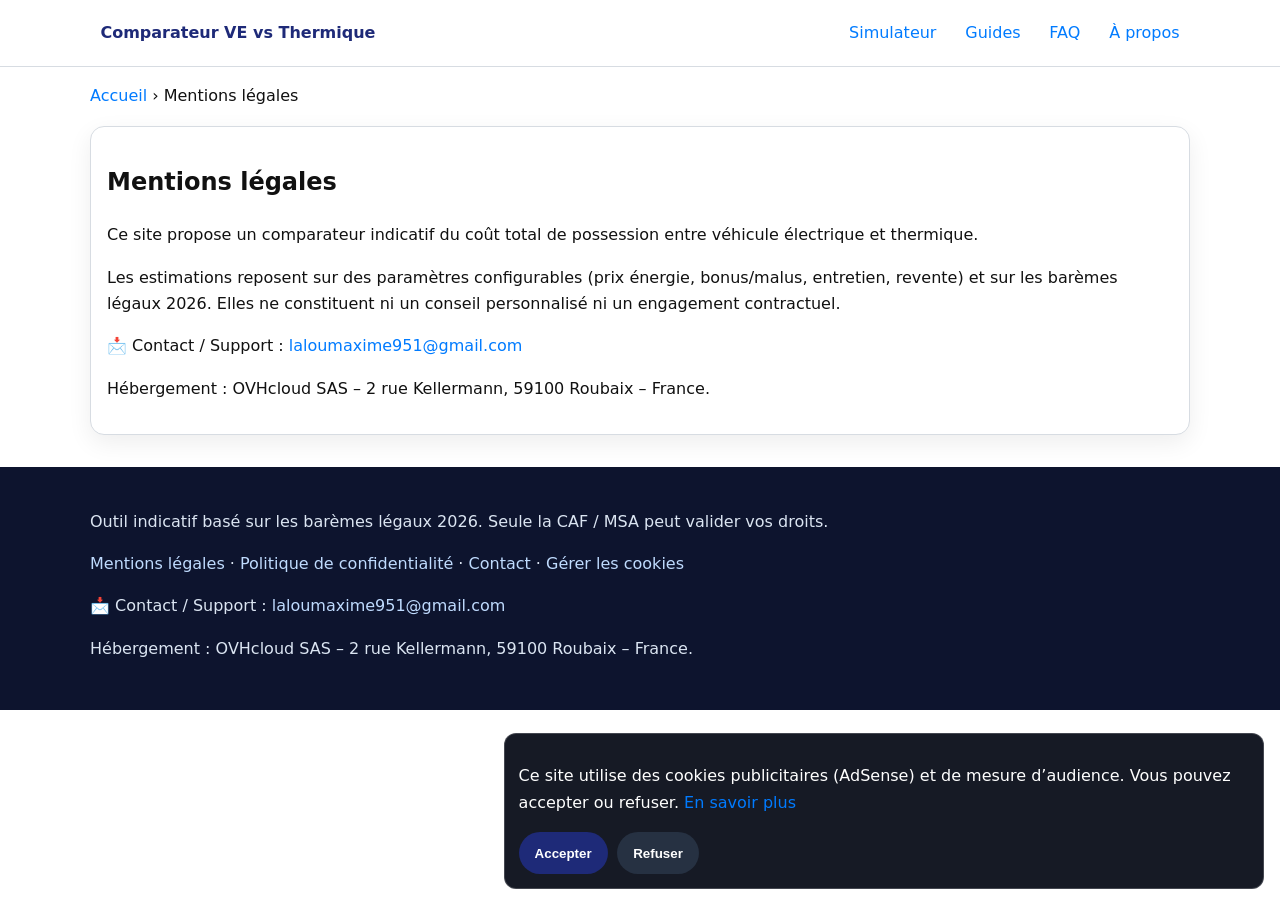
<file: pages/mentions-legales.html>
<!doctype html><html lang="fr"><head><meta charset="utf-8"><meta name="viewport" content="width=device-width,initial-scale=1"><title>Mentions légales</title><meta name="description" content="Informations légales et éditeur du site."><link rel="canonical" href="https://example.com/pages/mentions-légales.html"><meta property="og:title" content="Mentions légales"><meta property="og:description" content="Informations légales et éditeur du site."><meta name="twitter:card" content="summary"><link rel="stylesheet" href="../assets/styles.css"></head><body><header class="site-header"><div class="container nav"><a class="brand" href="../index.html">Comparateur VE vs Thermique</a><nav aria-label="Navigation principale"><ul><li><a href="../index.html#simulateur">Simulateur</a></li><li><a href="bonus-ecologique.html">Guides</a></li><li><a href="faq.html">FAQ</a></li><li><a href="a-propos.html">À propos</a></li></ul></nav></div></header><main class="container"><p class="breadcrumb"><a href="../index.html">Accueil</a> › Mentions légales</p><article class="card"><h1>Mentions légales</h1><p>Ce site propose un comparateur indicatif du coût total de possession entre véhicule électrique et thermique.</p><p>Les estimations reposent sur des paramètres configurables (prix énergie, bonus/malus, entretien, revente) et sur les barèmes légaux <span data-site-year></span>. Elles ne constituent ni un conseil personnalisé ni un engagement contractuel.</p><p>📩 Contact / Support : <a href="mailto:laloumaxime951@gmail.com">laloumaxime951@gmail.com</a></p><p>Hébergement : OVHcloud SAS – 2 rue Kellermann, 59100 Roubaix – France.</p></article></main><footer class="site-footer"><div class="container"><p data-legal-short></p><p><a href="mentions-legales.html">Mentions légales</a> · <a href="politique-confidentialite.html">Politique de confidentialité</a> · <a href="contact.html">Contact</a> · <a href="#" data-manage-cookies>Gérer les cookies</a></p><p class="footer-contact">📩 Contact / Support : <a href="mailto:laloumaxime951@gmail.com">laloumaxime951@gmail.com</a></p><p>Hébergement : OVHcloud SAS – 2 rue Kellermann, 59100 Roubaix – France.</p></div></footer><div id="cookie-banner" class="cookie-banner" aria-live="polite" aria-hidden="true" hidden><p>Ce site utilise des cookies publicitaires (AdSense) et de mesure d’audience. Vous pouvez accepter ou refuser. <a href="politique-confidentialite.html">En savoir plus</a></p><div class="cookie-actions"><button id="cookie-accept" class="btn">Accepter</button><button id="cookie-reject" class="btn secondary">Refuser</button></div></div><script src="../assets/config.js"></script><script src="../assets/seo.js"></script><script src="../assets/cookies.js"></script></body></html>
</file>
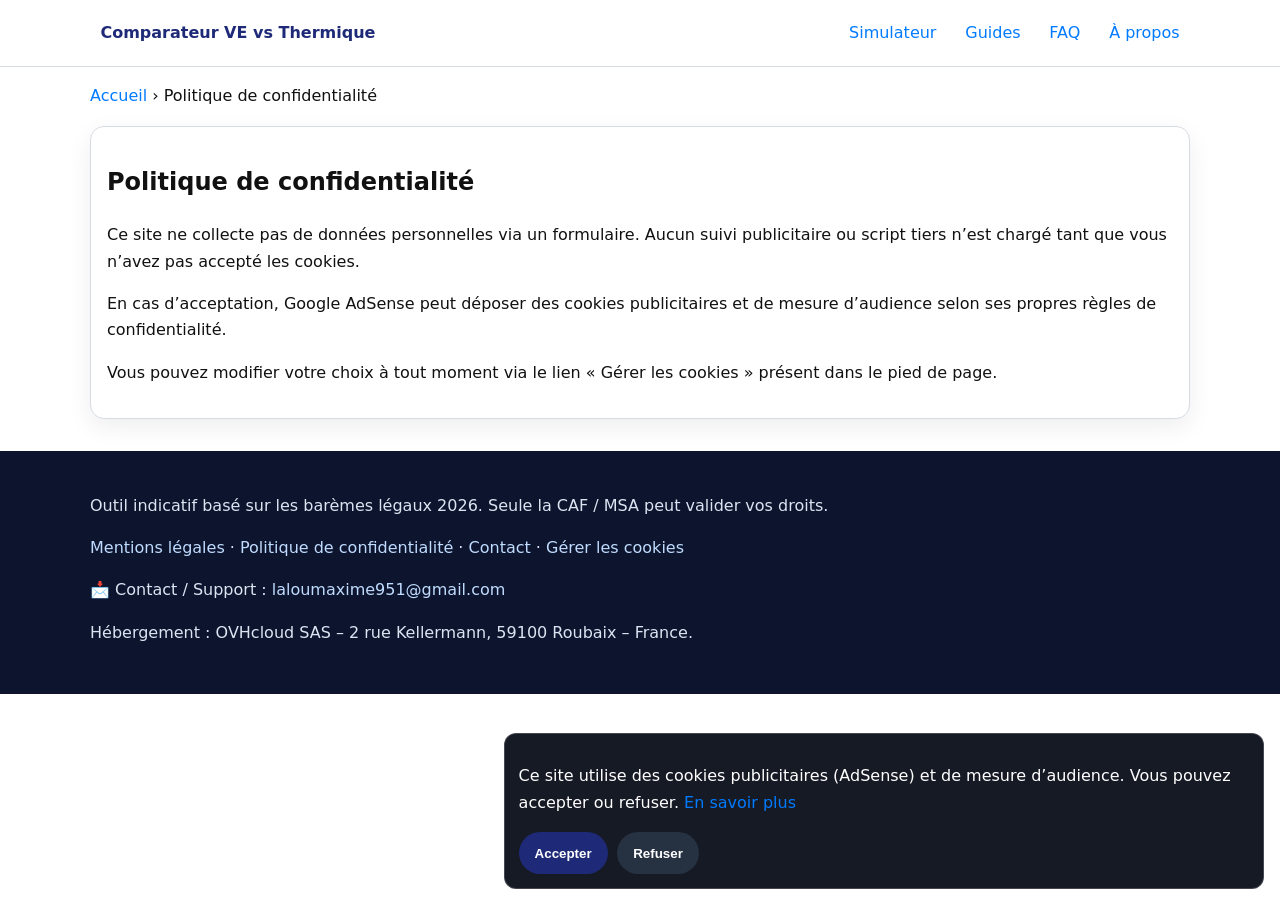
<file: pages/politique-confidentialite.html>
<!doctype html><html lang="fr"><head><meta charset="utf-8"><meta name="viewport" content="width=device-width,initial-scale=1"><title>Politique de confidentialité</title><meta name="description" content="Politique de confidentialité et usage des cookies."><link rel="canonical" href="https://example.com/pages/politique-de-confidentialité.html"><meta property="og:title" content="Politique de confidentialité"><meta property="og:description" content="Politique de confidentialité et usage des cookies."><meta name="twitter:card" content="summary"><link rel="stylesheet" href="../assets/styles.css"></head><body><header class="site-header"><div class="container nav"><a class="brand" href="../index.html">Comparateur VE vs Thermique</a><nav aria-label="Navigation principale"><ul><li><a href="../index.html#simulateur">Simulateur</a></li><li><a href="bonus-ecologique.html">Guides</a></li><li><a href="faq.html">FAQ</a></li><li><a href="a-propos.html">À propos</a></li></ul></nav></div></header><main class="container"><p class="breadcrumb"><a href="../index.html">Accueil</a> › Politique de confidentialité</p><article class="card"><h1>Politique de confidentialité</h1><p>Ce site ne collecte pas de données personnelles via un formulaire. Aucun suivi publicitaire ou script tiers n’est chargé tant que vous n’avez pas accepté les cookies.</p><p>En cas d’acceptation, Google AdSense peut déposer des cookies publicitaires et de mesure d’audience selon ses propres règles de confidentialité.</p><p>Vous pouvez modifier votre choix à tout moment via le lien « Gérer les cookies » présent dans le pied de page.</p></article></main><footer class="site-footer"><div class="container"><p data-legal-short></p><p><a href="mentions-legales.html">Mentions légales</a> · <a href="politique-confidentialite.html">Politique de confidentialité</a> · <a href="contact.html">Contact</a> · <a href="#" data-manage-cookies>Gérer les cookies</a></p><p class="footer-contact">📩 Contact / Support : <a href="mailto:laloumaxime951@gmail.com">laloumaxime951@gmail.com</a></p><p>Hébergement : OVHcloud SAS – 2 rue Kellermann, 59100 Roubaix – France.</p></div></footer><div id="cookie-banner" class="cookie-banner" aria-live="polite" aria-hidden="true" hidden><p>Ce site utilise des cookies publicitaires (AdSense) et de mesure d’audience. Vous pouvez accepter ou refuser. <a href="politique-confidentialite.html">En savoir plus</a></p><div class="cookie-actions"><button id="cookie-accept" class="btn">Accepter</button><button id="cookie-reject" class="btn secondary">Refuser</button></div></div><script src="../assets/config.js"></script><script src="../assets/seo.js"></script><script src="../assets/cookies.js"></script></body></html>
</file>
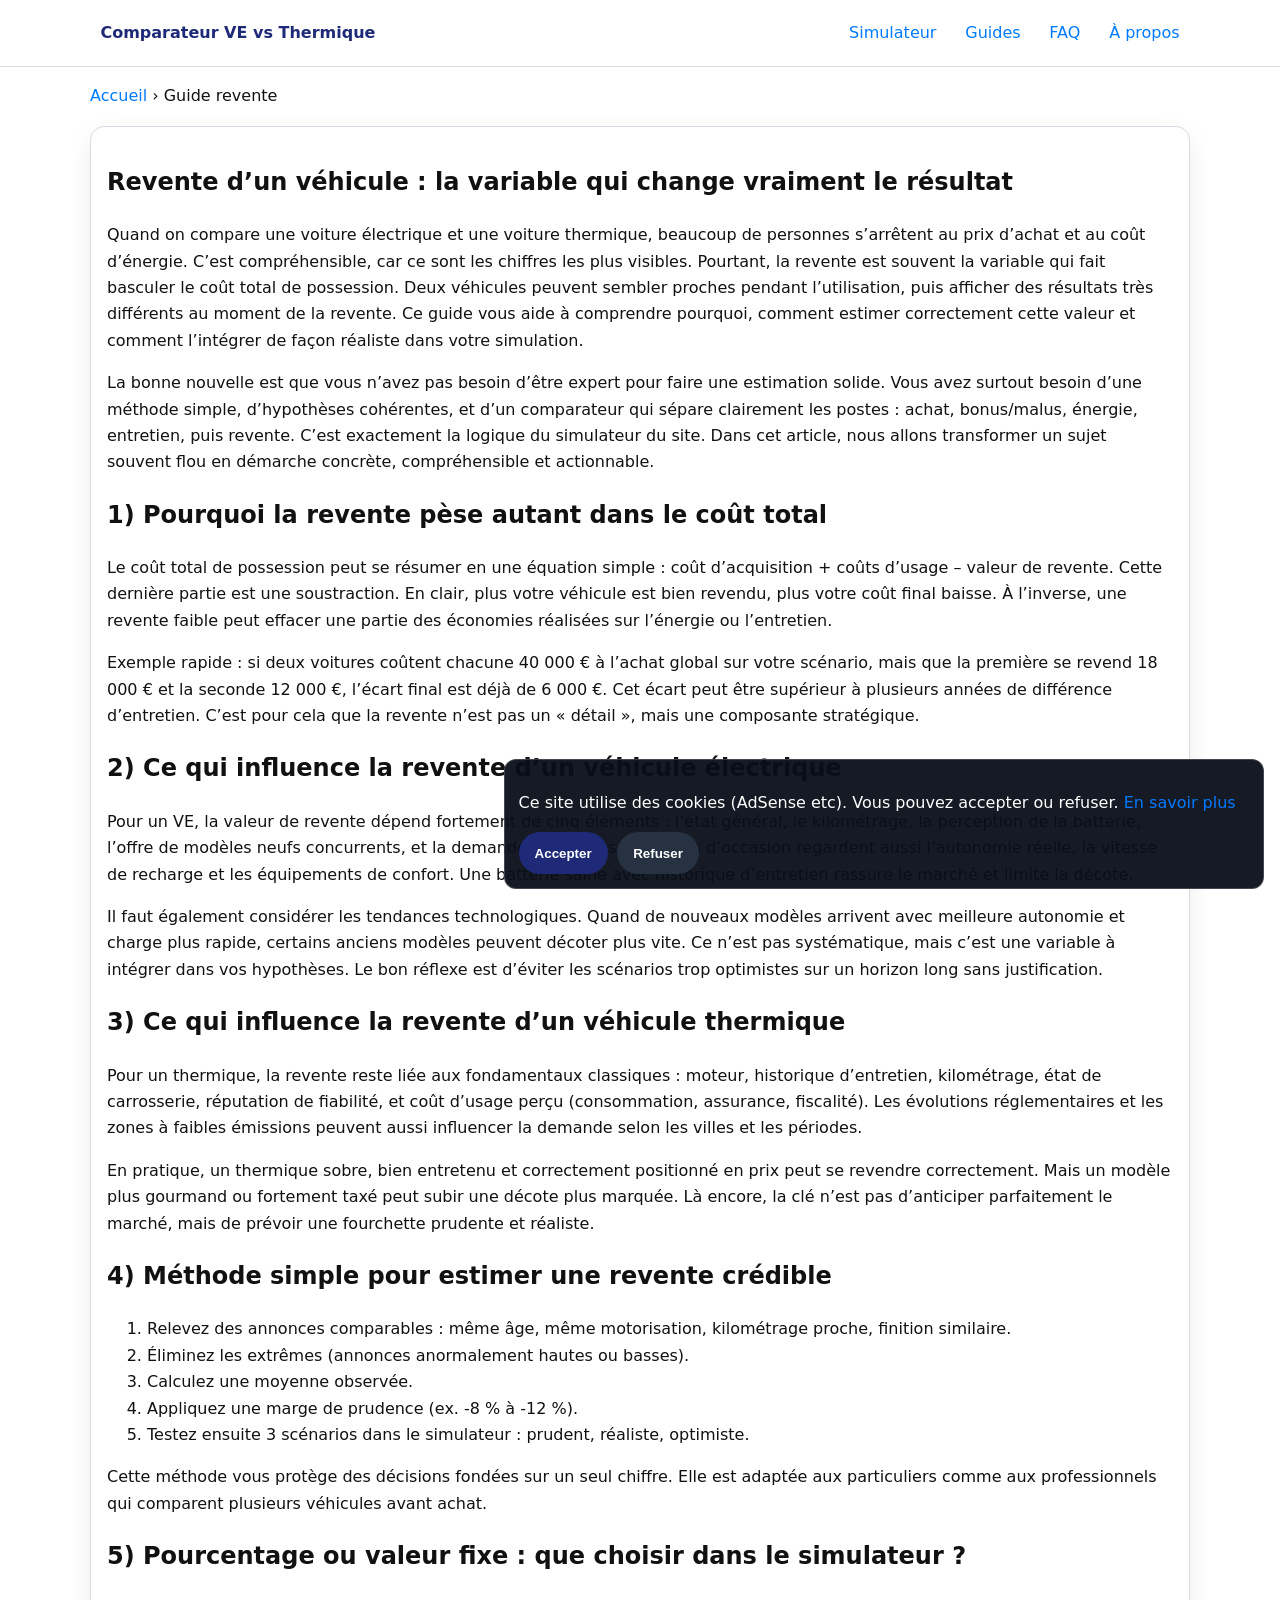
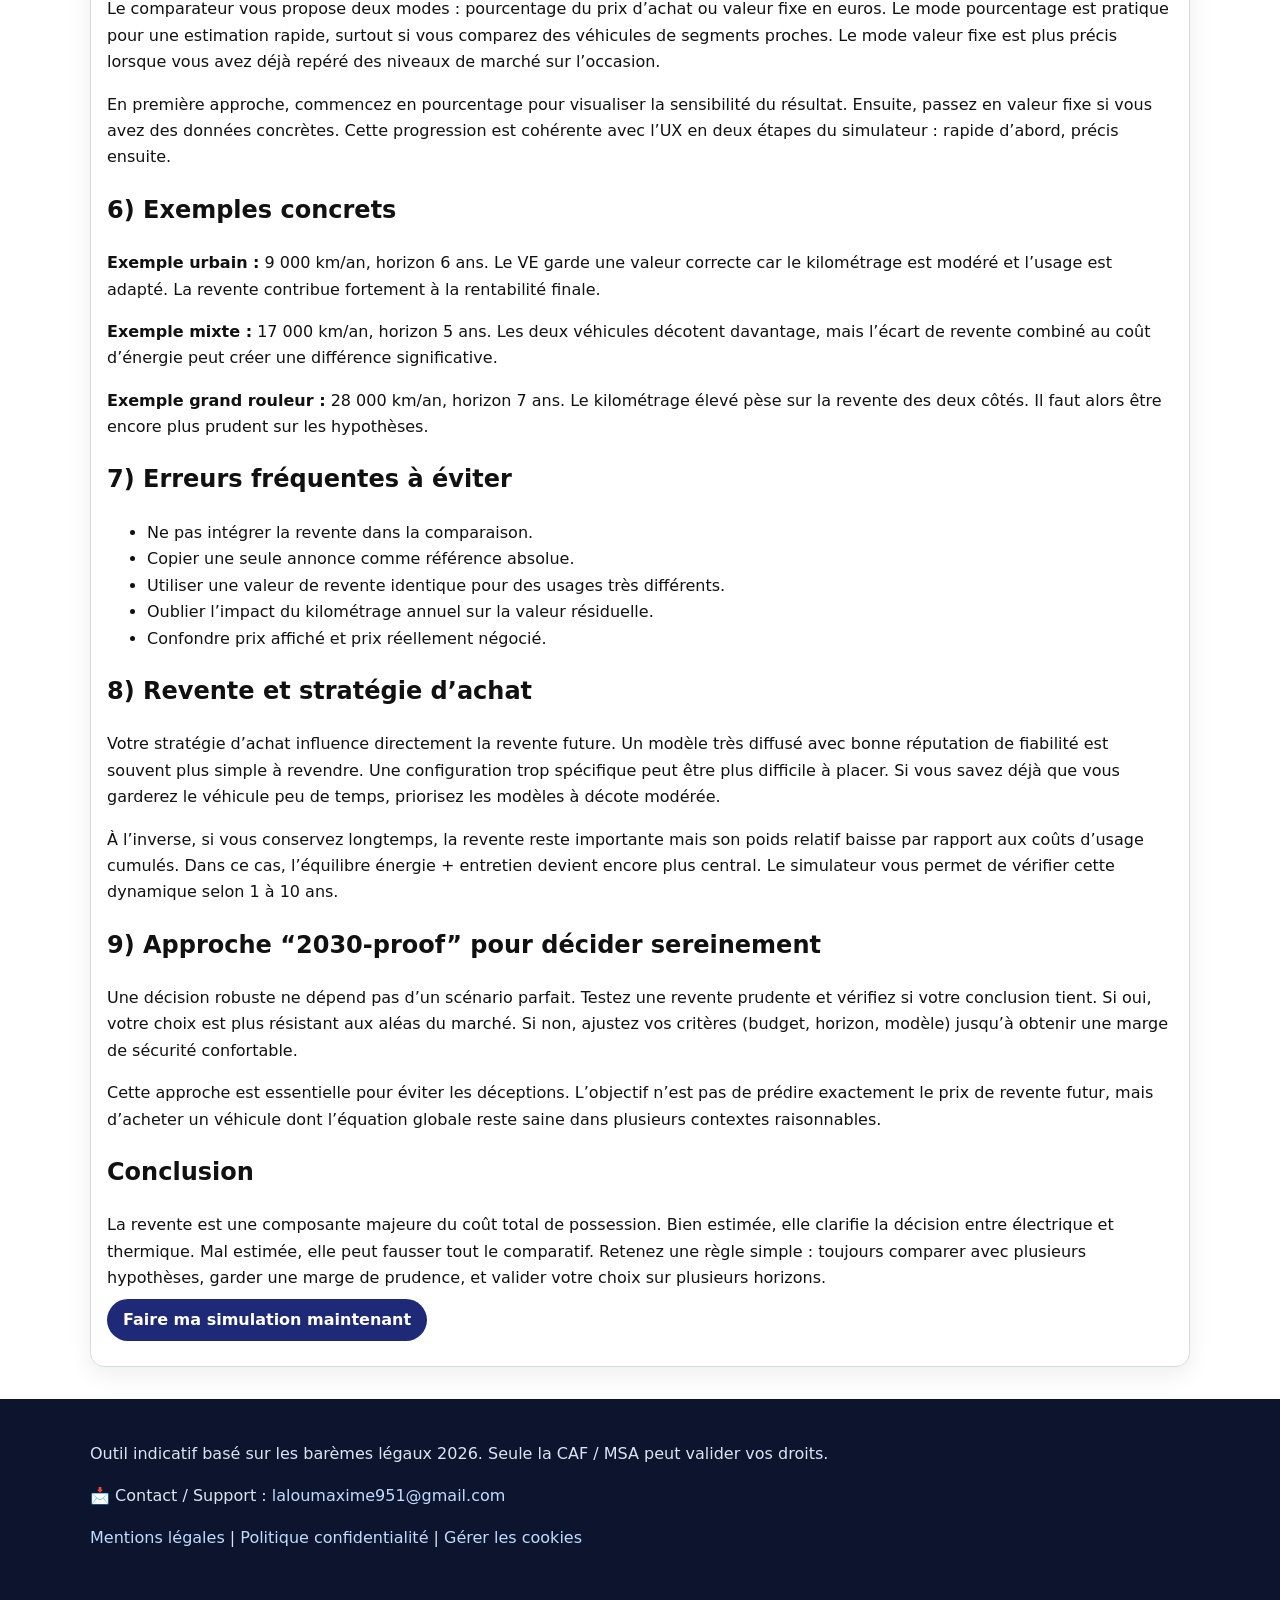
<file: pages/revente-vehicule.html>
<!doctype html>
<html lang="fr">
<head>
  <meta charset="utf-8"><meta name="viewport" content="width=device-width,initial-scale=1">
  <title>Revente véhicule électrique vs thermique : guide complet pour estimer la valeur réelle</title>
  <meta name="description" content="Guide complet (1000+ mots) pour estimer la valeur de revente d’un véhicule électrique ou thermique et l’intégrer au coût total de possession.">
  <link rel="canonical" href="https://example.com/pages/revente-vehicule.html">
  <link rel="stylesheet" href="../assets/styles.css">
</head>
<body>
<header class="site-header"><div class="container nav"><a class="brand" href="../index.html">Comparateur VE vs Thermique</a><nav aria-label="Navigation principale"><ul><li><a href="../index.html#simulateur">Simulateur</a></li><li><a href="bonus-ecologique.html">Guides</a></li><li><a href="faq.html">FAQ</a></li><li><a href="a-propos.html">À propos</a></li></ul></nav></div></header>
<main class="container">
  <p><a href="../index.html">Accueil</a> › Guide revente</p>
  <article class="card">
    <h1>Revente d’un véhicule : la variable qui change vraiment le résultat</h1>
    <p>Quand on compare une voiture électrique et une voiture thermique, beaucoup de personnes s’arrêtent au prix d’achat et au coût d’énergie. C’est compréhensible, car ce sont les chiffres les plus visibles. Pourtant, la revente est souvent la variable qui fait basculer le coût total de possession. Deux véhicules peuvent sembler proches pendant l’utilisation, puis afficher des résultats très différents au moment de la revente. Ce guide vous aide à comprendre pourquoi, comment estimer correctement cette valeur et comment l’intégrer de façon réaliste dans votre simulation.</p>
    <p>La bonne nouvelle est que vous n’avez pas besoin d’être expert pour faire une estimation solide. Vous avez surtout besoin d’une méthode simple, d’hypothèses cohérentes, et d’un comparateur qui sépare clairement les postes : achat, bonus/malus, énergie, entretien, puis revente. C’est exactement la logique du simulateur du site. Dans cet article, nous allons transformer un sujet souvent flou en démarche concrète, compréhensible et actionnable.</p>

    <h2>1) Pourquoi la revente pèse autant dans le coût total</h2>
    <p>Le coût total de possession peut se résumer en une équation simple : coût d’acquisition + coûts d’usage – valeur de revente. Cette dernière partie est une soustraction. En clair, plus votre véhicule est bien revendu, plus votre coût final baisse. À l’inverse, une revente faible peut effacer une partie des économies réalisées sur l’énergie ou l’entretien.</p>
    <p>Exemple rapide : si deux voitures coûtent chacune 40 000 € à l’achat global sur votre scénario, mais que la première se revend 18 000 € et la seconde 12 000 €, l’écart final est déjà de 6 000 €. Cet écart peut être supérieur à plusieurs années de différence d’entretien. C’est pour cela que la revente n’est pas un « détail », mais une composante stratégique.</p>

    <h2>2) Ce qui influence la revente d’un véhicule électrique</h2>
    <p>Pour un VE, la valeur de revente dépend fortement de cinq éléments : l’état général, le kilométrage, la perception de la batterie, l’offre de modèles neufs concurrents, et la demande locale. Les acheteurs d’occasion regardent aussi l’autonomie réelle, la vitesse de recharge et les équipements de confort. Une batterie saine avec historique d’entretien rassure le marché et limite la décote.</p>
    <p>Il faut également considérer les tendances technologiques. Quand de nouveaux modèles arrivent avec meilleure autonomie et charge plus rapide, certains anciens modèles peuvent décoter plus vite. Ce n’est pas systématique, mais c’est une variable à intégrer dans vos hypothèses. Le bon réflexe est d’éviter les scénarios trop optimistes sur un horizon long sans justification.</p>

    <h2>3) Ce qui influence la revente d’un véhicule thermique</h2>
    <p>Pour un thermique, la revente reste liée aux fondamentaux classiques : moteur, historique d’entretien, kilométrage, état de carrosserie, réputation de fiabilité, et coût d’usage perçu (consommation, assurance, fiscalité). Les évolutions réglementaires et les zones à faibles émissions peuvent aussi influencer la demande selon les villes et les périodes.</p>
    <p>En pratique, un thermique sobre, bien entretenu et correctement positionné en prix peut se revendre correctement. Mais un modèle plus gourmand ou fortement taxé peut subir une décote plus marquée. Là encore, la clé n’est pas d’anticiper parfaitement le marché, mais de prévoir une fourchette prudente et réaliste.</p>

    <h2>4) Méthode simple pour estimer une revente crédible</h2>
    <ol>
      <li>Relevez des annonces comparables : même âge, même motorisation, kilométrage proche, finition similaire.</li>
      <li>Éliminez les extrêmes (annonces anormalement hautes ou basses).</li>
      <li>Calculez une moyenne observée.</li>
      <li>Appliquez une marge de prudence (ex. -8 % à -12 %).</li>
      <li>Testez ensuite 3 scénarios dans le simulateur : prudent, réaliste, optimiste.</li>
    </ol>
    <p>Cette méthode vous protège des décisions fondées sur un seul chiffre. Elle est adaptée aux particuliers comme aux professionnels qui comparent plusieurs véhicules avant achat.</p>

    <h2>5) Pourcentage ou valeur fixe : que choisir dans le simulateur ?</h2>
    <p>Le comparateur vous propose deux modes : pourcentage du prix d’achat ou valeur fixe en euros. Le mode pourcentage est pratique pour une estimation rapide, surtout si vous comparez des véhicules de segments proches. Le mode valeur fixe est plus précis lorsque vous avez déjà repéré des niveaux de marché sur l’occasion.</p>
    <p>En première approche, commencez en pourcentage pour visualiser la sensibilité du résultat. Ensuite, passez en valeur fixe si vous avez des données concrètes. Cette progression est cohérente avec l’UX en deux étapes du simulateur : rapide d’abord, précis ensuite.</p>

    <h2>6) Exemples concrets</h2>
    <p><strong>Exemple urbain :</strong> 9 000 km/an, horizon 6 ans. Le VE garde une valeur correcte car le kilométrage est modéré et l’usage est adapté. La revente contribue fortement à la rentabilité finale.</p>
    <p><strong>Exemple mixte :</strong> 17 000 km/an, horizon 5 ans. Les deux véhicules décotent davantage, mais l’écart de revente combiné au coût d’énergie peut créer une différence significative.</p>
    <p><strong>Exemple grand rouleur :</strong> 28 000 km/an, horizon 7 ans. Le kilométrage élevé pèse sur la revente des deux côtés. Il faut alors être encore plus prudent sur les hypothèses.</p>

    <h2>7) Erreurs fréquentes à éviter</h2>
    <ul>
      <li>Ne pas intégrer la revente dans la comparaison.</li>
      <li>Copier une seule annonce comme référence absolue.</li>
      <li>Utiliser une valeur de revente identique pour des usages très différents.</li>
      <li>Oublier l’impact du kilométrage annuel sur la valeur résiduelle.</li>
      <li>Confondre prix affiché et prix réellement négocié.</li>
    </ul>

    <h2>8) Revente et stratégie d’achat</h2>
    <p>Votre stratégie d’achat influence directement la revente future. Un modèle très diffusé avec bonne réputation de fiabilité est souvent plus simple à revendre. Une configuration trop spécifique peut être plus difficile à placer. Si vous savez déjà que vous garderez le véhicule peu de temps, priorisez les modèles à décote modérée.</p>
    <p>À l’inverse, si vous conservez longtemps, la revente reste importante mais son poids relatif baisse par rapport aux coûts d’usage cumulés. Dans ce cas, l’équilibre énergie + entretien devient encore plus central. Le simulateur vous permet de vérifier cette dynamique selon 1 à 10 ans.</p>

    <h2>9) Approche “2030-proof” pour décider sereinement</h2>
    <p>Une décision robuste ne dépend pas d’un scénario parfait. Testez une revente prudente et vérifiez si votre conclusion tient. Si oui, votre choix est plus résistant aux aléas du marché. Si non, ajustez vos critères (budget, horizon, modèle) jusqu’à obtenir une marge de sécurité confortable.</p>
    <p>Cette approche est essentielle pour éviter les déceptions. L’objectif n’est pas de prédire exactement le prix de revente futur, mais d’acheter un véhicule dont l’équation globale reste saine dans plusieurs contextes raisonnables.</p>

    <h2>Conclusion</h2>
    <p>La revente est une composante majeure du coût total de possession. Bien estimée, elle clarifie la décision entre électrique et thermique. Mal estimée, elle peut fausser tout le comparatif. Retenez une règle simple : toujours comparer avec plusieurs hypothèses, garder une marge de prudence, et valider votre choix sur plusieurs horizons.</p>
    <p><a class="btn" href="../index.html#simulateur">Faire ma simulation maintenant</a></p>
  </article>
</main>
<footer class="site-footer"><div class="container"><p data-legal-short></p><p>📩 Contact / Support : <a href="mailto:laloumaxime951@gmail.com">laloumaxime951@gmail.com</a></p><p><a href="mentions-legales.html">Mentions légales</a> | <a href="politique-confidentialite.html">Politique confidentialité</a> | <a href="#" data-manage-cookies>Gérer les cookies</a></p></div></footer>
<div id="cookie-banner" class="cookie-banner" aria-live="polite" aria-hidden="true" hidden><p>Ce site utilise des cookies (AdSense etc). Vous pouvez accepter ou refuser. <a href="politique-confidentialite.html">En savoir plus</a></p><div class="cookie-actions"><button id="cookie-accept" class="btn">Accepter</button><button id="cookie-reject" class="btn secondary">Refuser</button></div></div>
<script src="../assets/config.js"></script><script src="../assets/seo.js"></script><script src="../assets/cookies.js"></script>
</body>
</html>
</file>
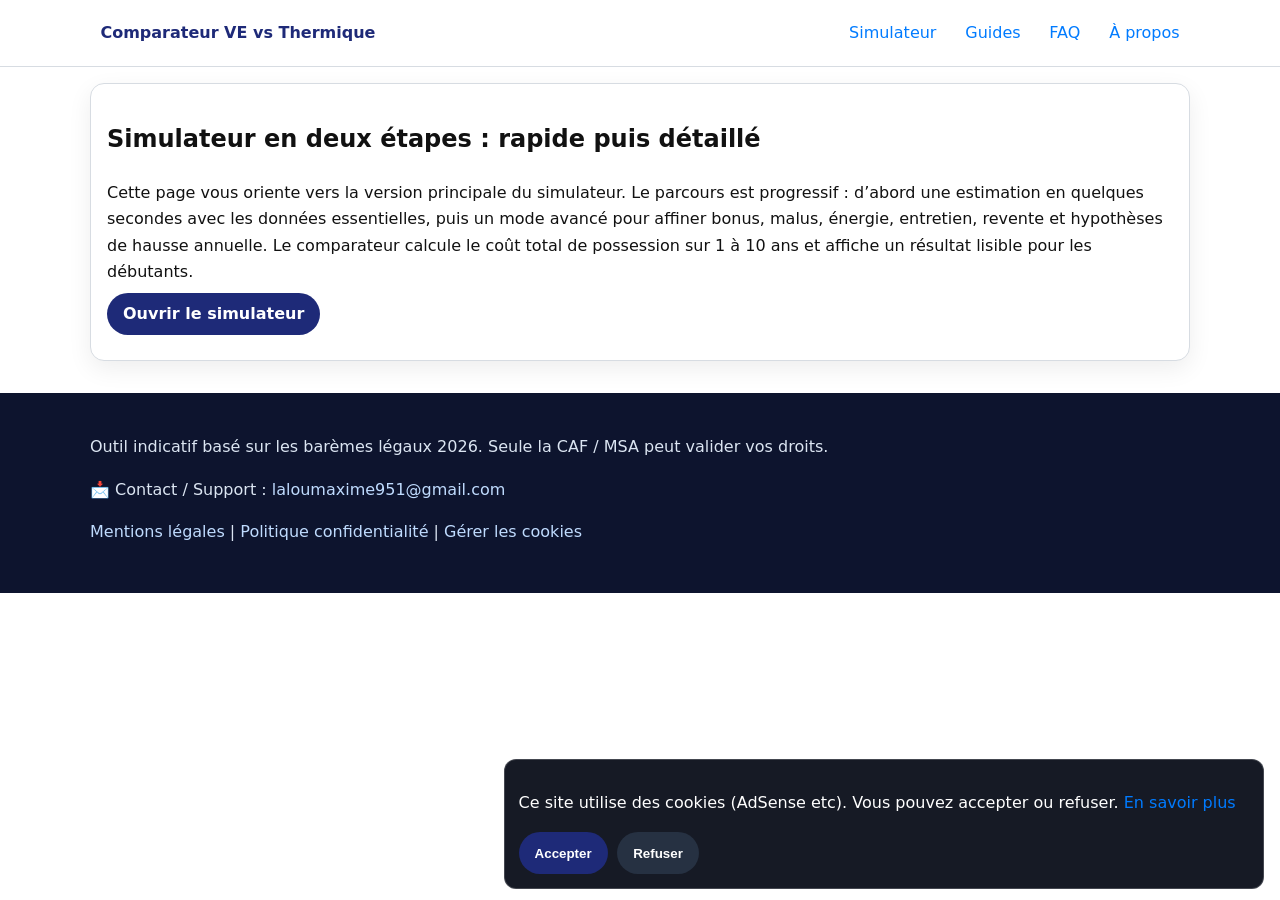
<file: pages/simulateur.html>
<!doctype html>
<html lang="fr">
<head>
  <meta charset="utf-8"><meta name="viewport" content="width=device-width,initial-scale=1">
  <title>Simulateur VE vs thermique : estimation rapide et mode avancé</title>
  <meta name="description" content="Accédez au simulateur VE vs thermique en 2 étapes : estimation rapide puis paramètres avancés pour affiner le coût total de possession.">
  <link rel="canonical" href="https://example.com/pages/simulateur.html">
  <link rel="stylesheet" href="../assets/styles.css">
</head>
<body>
<header class="site-header"><div class="container nav"><a class="brand" href="../index.html">Comparateur VE vs Thermique</a><nav aria-label="Navigation principale"><ul><li><a href="../index.html#simulateur">Simulateur</a></li><li><a href="bonus-ecologique.html">Guides</a></li><li><a href="faq.html">FAQ</a></li><li><a href="a-propos.html">À propos</a></li></ul></nav></div></header>
<main class="container">
  <article class="card">
    <h1>Simulateur en deux étapes : rapide puis détaillé</h1>
    <p>Cette page vous oriente vers la version principale du simulateur. Le parcours est progressif : d’abord une estimation en quelques secondes avec les données essentielles, puis un mode avancé pour affiner bonus, malus, énergie, entretien, revente et hypothèses de hausse annuelle. Le comparateur calcule le coût total de possession sur 1 à 10 ans et affiche un résultat lisible pour les débutants.</p>
    <p><a class="btn" href="../index.html#simulateur">Ouvrir le simulateur</a></p>
  </article>
</main>
<footer class="site-footer"><div class="container"><p data-legal-short></p><p>📩 Contact / Support : <a href="mailto:laloumaxime951@gmail.com">laloumaxime951@gmail.com</a></p><p><a href="mentions-legales.html">Mentions légales</a> | <a href="politique-confidentialite.html">Politique confidentialité</a> | <a href="#" data-manage-cookies>Gérer les cookies</a></p></div></footer>
<div id="cookie-banner" class="cookie-banner" aria-live="polite" aria-hidden="true" hidden><p>Ce site utilise des cookies (AdSense etc). Vous pouvez accepter ou refuser. <a href="politique-confidentialite.html">En savoir plus</a></p><div class="cookie-actions"><button id="cookie-accept" class="btn">Accepter</button><button id="cookie-reject" class="btn secondary">Refuser</button></div></div>
<script src="../assets/config.js"></script><script src="../assets/seo.js"></script><script src="../assets/cookies.js"></script>
</body>
</html>
</file>
<file: assets/styles.css>
:root {
  --primary: #1E2A78;
  --accent: #007BFF;
  --bg-soft: #F6F8FA;
  --text: #111;
  --border: #d7dce2;
  --radius: 14px;
}

* { box-sizing: border-box; }
html, body {
  margin: 0;
  padding: 0;
  font-family: Inter, system-ui, -apple-system, Segoe UI, Roboto, sans-serif;
  color: var(--text);
  background: #fff;
  line-height: 1.65;
}

a { color: var(--accent); text-decoration: none; }
a:hover { text-decoration: underline; }
.container { width: min(1100px, 92vw); margin: 0 auto; }

.site-header {
  position: sticky;
  top: 0;
  z-index: 20;
  background: rgba(255,255,255,.96);
  border-bottom: 1px solid var(--border);
  backdrop-filter: blur(8px);
}

.nav {
  display: flex;
  justify-content: space-between;
  align-items: center;
  padding: .8rem 0;
  gap: .8rem;
}
.brand { font-weight: 800; color: var(--primary); }
.nav ul { list-style: none; display: flex; flex-wrap: wrap; gap: .5rem; padding: 0; margin: 0; }
.nav a { padding: .45rem .65rem; border-radius: 10px; }

.hero { padding: 2.5rem 0 1.4rem; }
.hero h1 { margin: 0 0 .8rem; line-height: 1.15; color: var(--primary); font-size: clamp(1.8rem, 4.6vw, 3rem); }

.card, .step-card {
  background: #fff;
  border: 1px solid var(--border);
  border-radius: var(--radius);
  box-shadow: 0 8px 24px rgba(17, 17, 17, 0.07);
  padding: 1rem;
  margin: 1rem 0;
}

.simu-info {
  background: #edf3ff;
  border: 1px solid #bfd2ff;
  border-radius: 10px;
  padding: .6rem .8rem;
}

.grid { display: grid; gap: .9rem; }
.grid-2 { grid-template-columns: 1fr; }

label { display: block; font-weight: 650; margin-bottom: .2rem; }
input, select {
  width: 100%;
  border: 1px solid #c7ced6;
  border-radius: 10px;
  padding: .72rem;
  font-size: 1rem;
}

.label-help { display: flex; align-items: center; gap: .35rem; }
.tip {
  width: 1.2rem;
  height: 1.2rem;
  border-radius: 999px;
  border: none;
  background: var(--accent);
  color: #fff;
  font-size: .76rem;
  cursor: help;
  position: relative;
}
.tip::after {
  content: attr(data-tip);
  position: absolute;
  left: 50%;
  transform: translateX(-50%);
  bottom: 140%;
  width: min(230px, 60vw);
  background: #111;
  color: #fff;
  font-size: .75rem;
  font-weight: 400;
  line-height: 1.3;
  padding: .5rem;
  border-radius: 8px;
  opacity: 0;
  pointer-events: none;
}
.tip:hover::after, .tip:focus-visible::after { opacity: 1; }

.btn {
  border: 0;
  border-radius: 999px;
  padding: .7rem 1rem;
  min-height: 42px;
  background: var(--primary);
  color: #fff;
  cursor: pointer;
  font-weight: 700;
}
.btn:hover { filter: brightness(1.03); }
.btn.secondary { background: #263142; }
.btn.ghost { background: #e9f2ff; color: var(--primary); }

.action-row { display: flex; flex-wrap: wrap; gap: .6rem; margin-top: .9rem; }
.result-line {
  background: var(--bg-soft);
  border: 1px solid var(--border);
  border-radius: 10px;
  padding: .8rem;
  font-weight: 600;
}
.breakeven { margin-top: .45rem; color: #223147; }

.table { width: 100%; border-collapse: collapse; margin-top: 1rem; }
.table th, .table td { border-bottom: 1px solid var(--border); padding: .62rem; text-align: left; }
.table th { background: var(--bg-soft); }
canvas { max-width: 100%; margin-top: .8rem; }

.site-footer {
  margin-top: 2rem;
  background: #0d142e;
  color: #dbe5f2;
  padding: 1.6rem 0 5rem;
}
.site-footer a { color: #bfdbfe; }

.cookie-banner {
  position: fixed;
  left: .7rem;
  right: .7rem;
  bottom: .7rem;
  z-index: 30;
  background: rgba(10, 14, 26, .95);
  color: #fff;
  border-radius: 12px;
  border: 1px solid rgba(255,255,255,.2);
  padding: .85rem;
}
.cookie-actions { display: flex; gap: .6rem; flex-wrap: wrap; }

:focus-visible { outline: 3px solid #93c5fd; outline-offset: 2px; }

@media (min-width: 768px) {
  .grid-2 { grid-template-columns: 1fr 1fr; }
  .site-footer { padding-bottom: 2rem; }
  .cookie-banner { left: auto; right: 1rem; width: min(760px, calc(100vw - 2rem)); }
}
</file>
